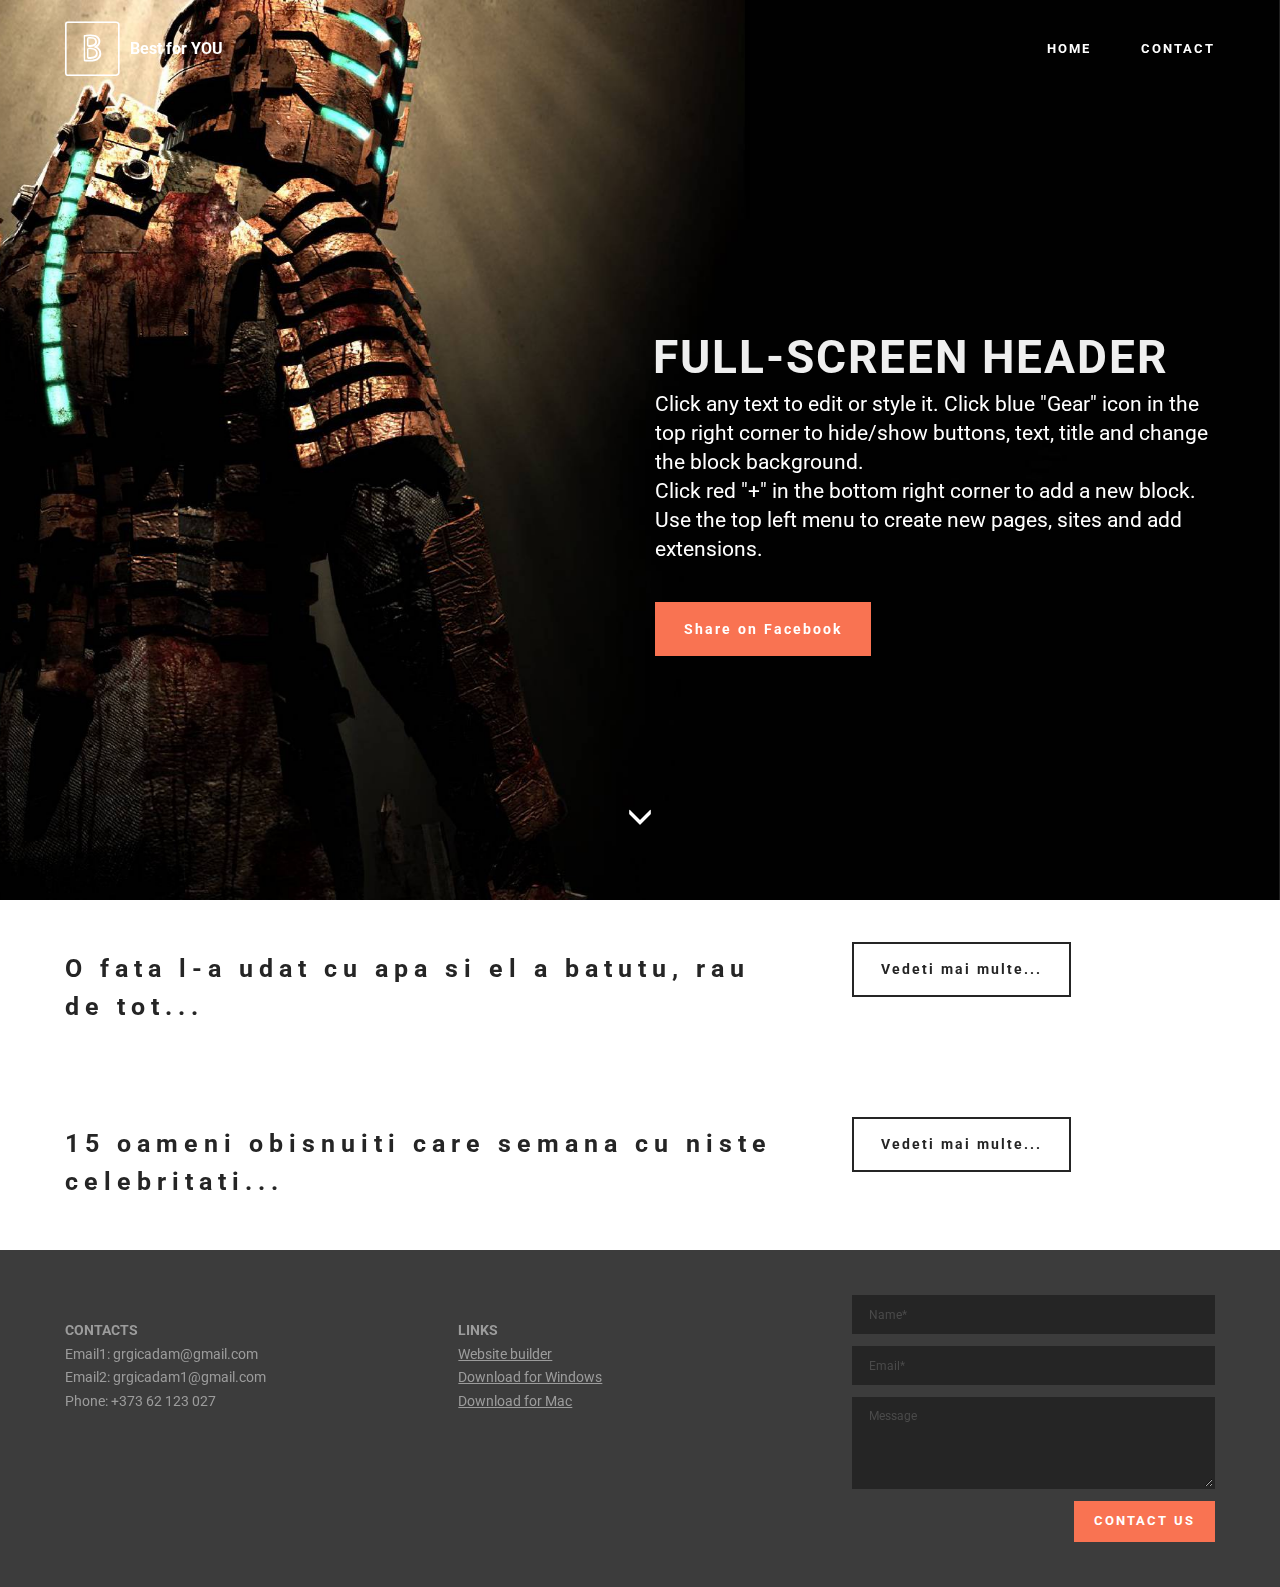
<file: index.html>
<!DOCTYPE html>
<html>
<head>
  <!-- Site made with Mobirise Website Builder v3.9.2, https://mobirise.com -->
  <meta charset="UTF-8">
  <meta http-equiv="X-UA-Compatible" content="IE=edge">
  <meta name="generator" content="Mobirise v3.9.2, mobirise.com">
  <meta name="viewport" content="width=device-width, initial-scale=1">
  <link rel="shortcut icon" href="assets/images/logo.png" type="image/x-icon">
  <meta name="description" content="Aces website este pentru toata lumea...">
  <title>Best for YOU</title>
  <link rel="stylesheet" href="https://fonts.googleapis.com/css?family=Roboto:700,400&amp;subset=cyrillic,latin,greek,vietnamese">
  <link rel="stylesheet" href="assets/web/assets/mobirise-icons/mobirise-icons.css">
  <link rel="stylesheet" href="assets/bootstrap/css/bootstrap.min.css">
  <link rel="stylesheet" href="assets/animate.css/animate.min.css">
  <link rel="stylesheet" href="assets/mobirise/css/style.css">
  <link rel="stylesheet" href="assets/mobirise/css/mbr-additional.css" type="text/css">
  
  
  
</head>
<body>
<section class="mbr-navbar mbr-navbar--freeze mbr-navbar--absolute mbr-navbar--transparent mbr-navbar--sticky mbr-navbar--auto-collapse" id="menu-6">
    <div class="mbr-navbar__section mbr-section">
        <div class="mbr-section__container container">
            <div class="mbr-navbar__container">
                <div class="mbr-navbar__column mbr-navbar__column--s mbr-navbar__brand">
                    <span class="mbr-navbar__brand-link mbr-brand mbr-brand--inline">
                        <span class="mbr-brand__logo"><a href="https://mobirise.com" class="mbri-bootstrap mbr-iconfont mbr-iconfont-menu"></a></span>
                        <span class="mbr-brand__name"><a class="mbr-brand__name text-white" href="index.html">Best for YOU</a></span>
                    </span>
                </div>
                <div class="mbr-navbar__hamburger mbr-hamburger"><span class="mbr-hamburger__line"></span></div>
                <div class="mbr-navbar__column mbr-navbar__menu">
                    <nav class="mbr-navbar__menu-box mbr-navbar__menu-box--inline-right">
                        <div class="mbr-navbar__column">
                            <ul class="mbr-navbar__items mbr-navbar__items--right float-left mbr-buttons mbr-buttons--freeze mbr-buttons--right btn-decorator mbr-buttons--active mbr-buttons--only-links"><li class="mbr-navbar__item"><a class="mbr-buttons__link btn text-white" href="index.html">HOME</a></li><li class="mbr-navbar__item"><a class="mbr-buttons__link btn text-white" href="#bottom">CONTACT</a></li></ul>                            
                            
                        </div>
                    </nav>
                </div>
            </div>
        </div>
    </div>
</section>

<section class="engine"><a rel="external" href="https://mobirise.com">bootstrap web creator</a></section><section class="mbr-box mbr-section mbr-section--relative mbr-section--fixed-size mbr-section--full-height mbr-section--bg-adapted mbr-parallax-background" id="header1-8" style="background-image: url(assets/images/web-background-game-design-best-belfast-wallpaper-2000x1250-12.jpg);">
    <div class="mbr-box__magnet mbr-box__magnet--sm-padding mbr-box__magnet--center-left mbr-after-navbar">
        
        <div class="mbr-box__container mbr-section__container container">
            <div class="mbr-box mbr-box--stretched"><div class="mbr-box__magnet mbr-box__magnet--center-left">
                <div class="row"><div class=" col-sm-6 col-sm-offset-6">
                    <div class="mbr-hero animated fadeInUp">
                        <h1 class="mbr-hero__text">FULL-SCREEN HEADER</h1>
                        <p class="mbr-hero__subtext">Click any text to edit or style it. Click blue "Gear" icon in the top right corner to hide/show buttons, text, title and change the block background. <br> Click red "+" in the bottom right corner to add a new block. Use the top left menu to create new pages, sites and add extensions.</p>
                    </div>
                    <div class="mbr-buttons btn-inverse mbr-buttons--left"><a class="mbr-buttons__btn btn btn-lg btn-danger animated fadeInUp delay" href="https://www.facebook.com/sharer/sharer.php?u=http%3A%2F%2Fallforyou.ucoz.ro%2F&amp;display=popup&amp;ref=plugin&amp;src=share_button" target="_blank">Share on Facebook</a> </div>
                </div></div>
            </div></div>
        </div>
        <div class="mbr-arrow mbr-arrow--floating text-center">
            <div class="mbr-section__container container">
                <a class="mbr-arrow__link" href="#msg-box2-g"><i class="glyphicon glyphicon-menu-down"></i></a>
            </div>
        </div>
    </div>
</section>

<section class="mbr-section mbr-section--relative mbr-section--short-paddings" id="msg-box2-g" style="background-color: rgb(255, 255, 255);">

    

    <div class="mbr-section__container mbr-section__container--isolated container" style="padding-top: 60px; padding-bottom: 60px;">
        <div class="row">
            <div class="mbr-box mbr-box--fixed mbr-box--adapted">
                <div class="mbr-box__magnet mbr-box__magnet--top-left mbr-section__left col-sm-8">
                    <div class="mbr-section__container">
                        <div class="mbr-header mbr-header--auto-align mbr-header--wysiwyg">
                            <h3 class="mbr-header__text">O fata l-a udat cu apa si el a batutu, rau de tot...</h3>
                        </div>
                    </div>
                    
                </div>
                <div class="mbr-box__magnet mbr-box__magnet--top-left mbr-section__right col-sm-4">
                    <div class="mbr-section__container">
                        <div class="mbr-buttons mbr-buttons--auto-align mbr-buttons--top mbr-buttons--left"><a class="mbr-buttons__btn btn btn-lg btn-default" href="batut.html">Vedeti mai multe...</a></div>
                    </div>
                </div>
            </div>
        </div>
    </div>

</section>

<section class="mbr-section mbr-section--relative mbr-section--short-paddings" id="msg-box2-a" style="background-color: rgb(255, 255, 255);">

    

    <div class="mbr-section__container mbr-section__container--isolated container" style="padding-top: 60px; padding-bottom: 60px;">
        <div class="row">
            <div class="mbr-box mbr-box--fixed mbr-box--adapted">
                <div class="mbr-box__magnet mbr-box__magnet--top-left mbr-section__left col-sm-8">
                    <div class="mbr-section__container">
                        <div class="mbr-header mbr-header--auto-align mbr-header--wysiwyg">
                            <h3 class="mbr-header__text">15 oameni obisnuiti care semana cu niste celebritati...</h3>
                        </div>
                    </div>
                    
                </div>
                <div class="mbr-box__magnet mbr-box__magnet--top-left mbr-section__right col-sm-4">
                    <div class="mbr-section__container">
                        <div class="mbr-buttons mbr-buttons--auto-align mbr-buttons--top mbr-buttons--left"><a class="mbr-buttons__btn btn btn-lg btn-default" href="celebr.html">Vedeti mai multe...</a></div>
                    </div>
                </div>
            </div>
        </div>
    </div>

</section>

<section class="mbr-section mbr-section--relative mbr-section--fixed-size" id="contacts3-7" style="background-color: rgb(60, 60, 60);">
    
    <div class="mbr-section__container container">
        <div class="mbr-contacts mbr-contacts--wysiwyg row" style="padding-top: 45px; padding-bottom: 45px;">
            <div class="col-sm-8">
                <div class="row">
                    <div class="col-sm-6">
                        <p class="mbr-contacts__text"><br>
<strong>CONTACTS</strong><br>
Email1: grgicadam@gmail.com<br>Email2: grgicadam1@gmail.com<br>
Phone: +373 62 123 027<br><br></p>
                    </div>
                    <div class="col-sm-6"><p class="mbr-contacts__text"><strong><br></strong></p><p class="mbr-contacts__text"><strong>LINKS</strong></p><ul class="mbr-contacts__list"><li><a class="mbr-contacts__link text-gray" href="https://mobirise.com/">Website builder</a></li><li><a class="mbr-contacts__link text-gray" href="https://mobirise.com/mobirise-free-win.zip">Download for Windows</a></li><li><a class="mbr-contacts__link text-gray" href="https://mobirise.com/mobirise-free-mac.zip">Download for Mac</a></li></ul></div>
                </div>
            </div>
            <div class="mbr-contacts__column col-sm-4" data-form-type="formoid">
                <div data-form-alert="true">
                    <div class="hide" data-form-alert-success="true">Thanks for filling out form!</div>
                </div>
                <form action="https://mobirise.com/" method="post" data-form-title="MESSAGE">
                    <input type="hidden" value="XY8sndSC8AgNpmbihe3s/zChM6MP9sqg3mtJljlu8T6AeZwCQzWWp8cIcBlA5d79GqVHhDlZhNyTa+CjZbaIdAb43cJQIVpbDlMXxc/JkygorNGTcCXPY2zcRkM+akTX" data-form-email="true">
                    <div class="form-group">
                        <input type="text" class="form-control input-sm input-inverse" name="name" required="" placeholder="Name*" data-form-field="Name">
                    </div>
                    <div class="form-group">
                        <input type="email" class="form-control input-sm input-inverse" name="email" required="" placeholder="Email*" data-form-field="Email">
                    </div>
                    
                    <div class="form-group">
                        <textarea class="form-control input-sm input-inverse" name="message" rows="4" placeholder="Message" data-form-field="Message"></textarea>
                    </div>
                    <div class="mbr-buttons mbr-buttons--right btn-inverse"><button type="submit" class="mbr-buttons__btn btn btn-danger">CONTACT US</button></div>
                </form>
            </div>
        </div>
    </div>
</section>


  <script src="assets/web/assets/jquery/jquery.min.js"></script>
  <script src="assets/bootstrap/js/bootstrap.min.js"></script>
  <script src="assets/smooth-scroll/SmoothScroll.js"></script>
  <script src="assets/jarallax/jarallax.js"></script>
  <!--[if lte IE 9]>
    <script src="assets/jquery-placeholder/jquery.placeholder.min.js"></script>
  <![endif]-->
  <script src="assets/mobirise/js/script.js"></script>
  <script src="assets/formoid/formoid.min.js"></script>
  
  
</body>
</html>
</file>
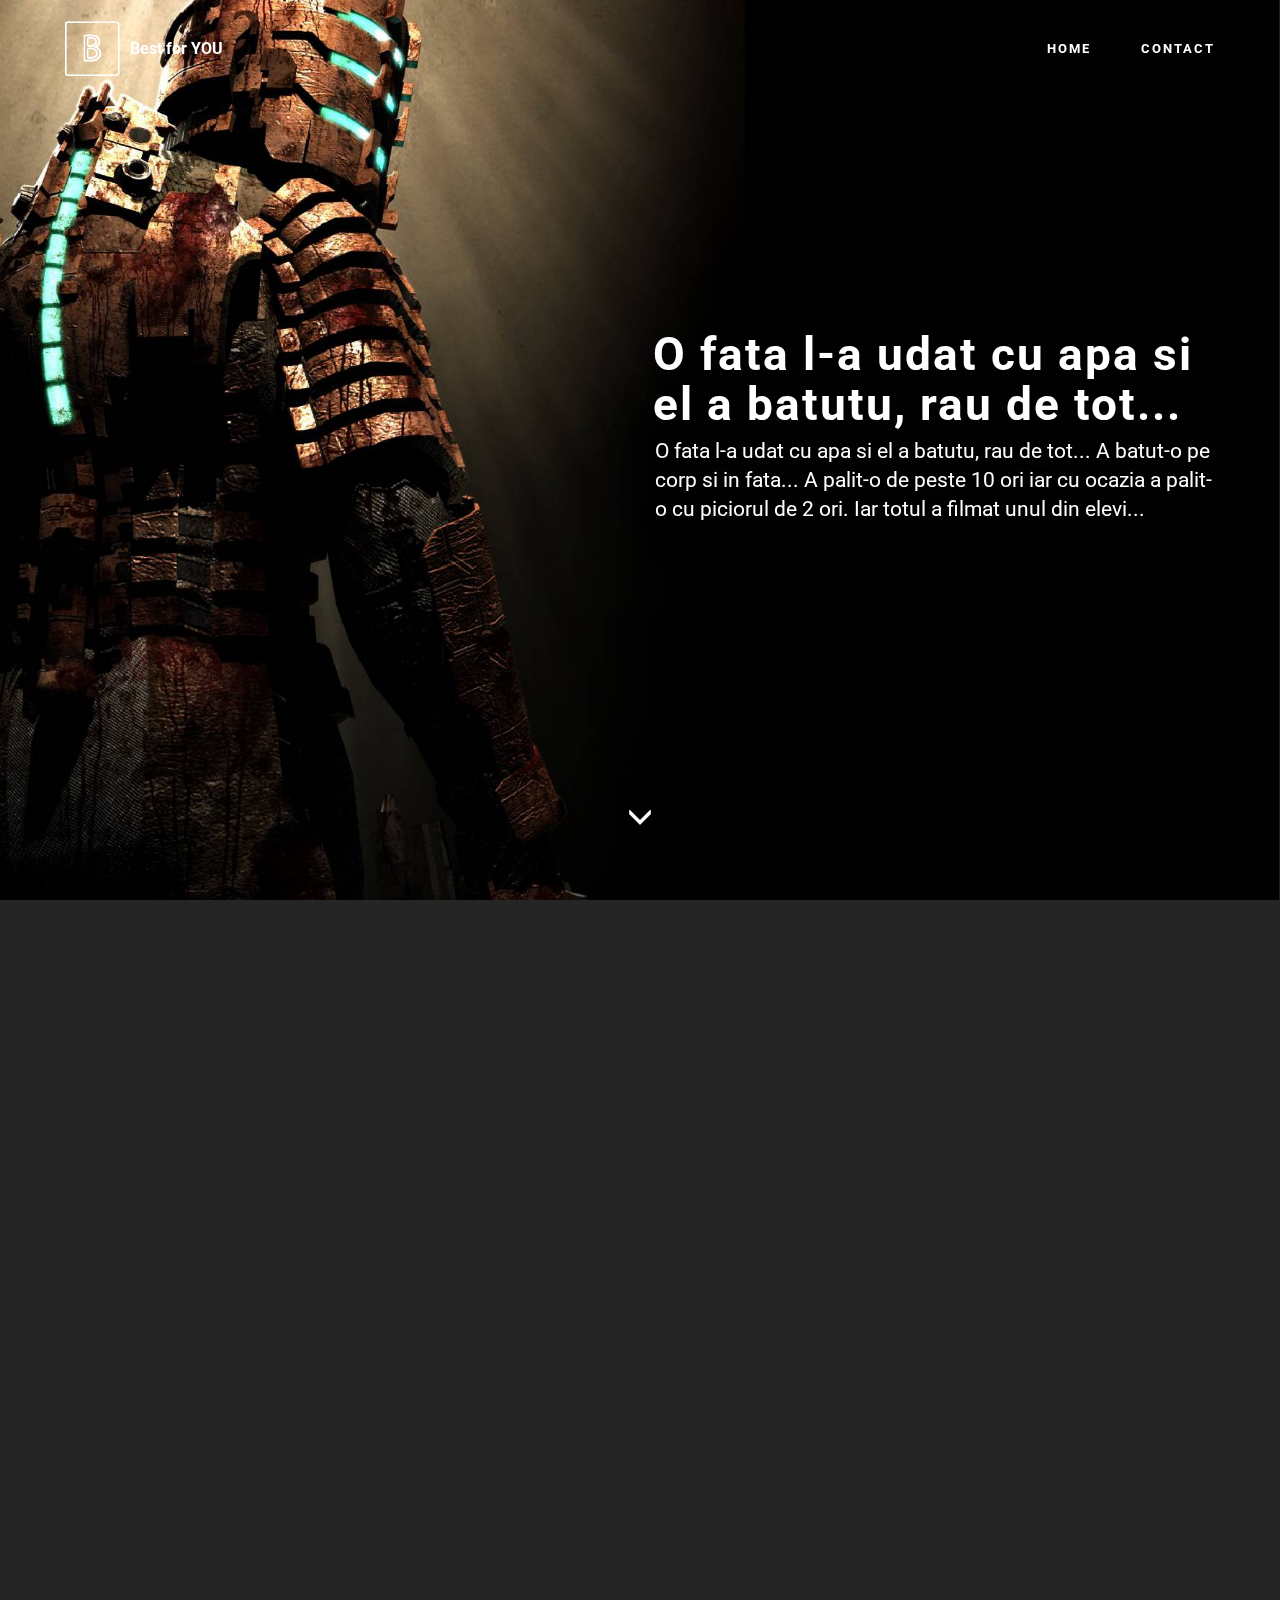
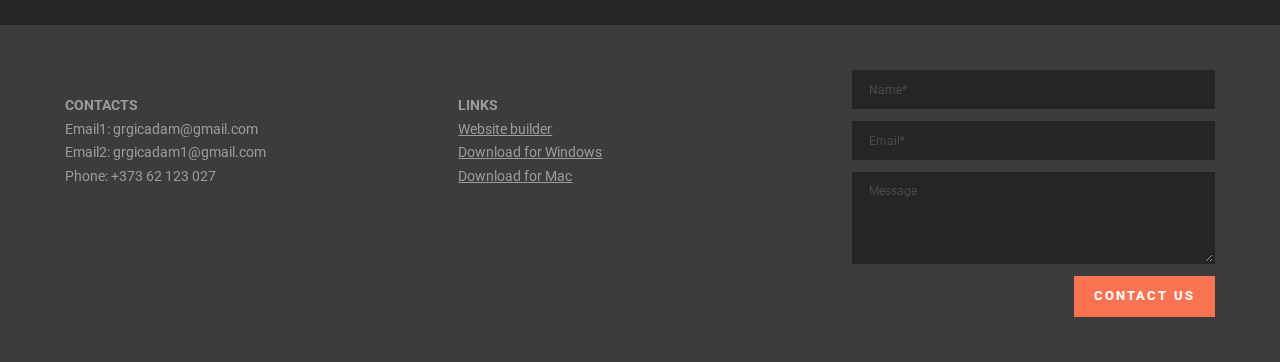
<file: batut.html>
<!DOCTYPE html>
<html>
<head>
  <!-- Site made with Mobirise Website Builder v3.9.2, https://mobirise.com -->
  <meta charset="UTF-8">
  <meta http-equiv="X-UA-Compatible" content="IE=edge">
  <meta name="generator" content="Mobirise v3.9.2, mobirise.com">
  <meta name="viewport" content="width=device-width, initial-scale=1">
  <link rel="shortcut icon" href="assets/images/logo.png" type="image/x-icon">
  <meta name="description" content="O fata l-a udat cu apa si el a batutu, rau de tot... A batut-o pe corp si in fata... A palit-o de peste 10 ori iar cu ocazia a palit-o cu piciorul de 2 ori. Iar totul a filmat unul din elevi...">
  <title>O fata l-a udat cu apa si el a batutu, rau de tot...</title>
  <link rel="stylesheet" href="https://fonts.googleapis.com/css?family=Roboto:700,400&amp;subset=cyrillic,latin,greek,vietnamese">
  <link rel="stylesheet" href="assets/web/assets/mobirise-icons/mobirise-icons.css">
  <link rel="stylesheet" href="assets/bootstrap/css/bootstrap.min.css">
  <link rel="stylesheet" href="assets/animate.css/animate.min.css">
  <link rel="stylesheet" href="assets/mobirise/css/style.css">
  <link rel="stylesheet" href="assets/mobirise/css/mbr-additional.css" type="text/css">
  
  
  
</head>
<body>
<section class="mbr-navbar mbr-navbar--freeze mbr-navbar--absolute mbr-navbar--transparent mbr-navbar--sticky mbr-navbar--auto-collapse" id="menu-b">
    <div class="mbr-navbar__section mbr-section">
        <div class="mbr-section__container container">
            <div class="mbr-navbar__container">
                <div class="mbr-navbar__column mbr-navbar__column--s mbr-navbar__brand">
                    <span class="mbr-navbar__brand-link mbr-brand mbr-brand--inline">
                        <span class="mbr-brand__logo"><a href="https://mobirise.com" class="mbri-bootstrap mbr-iconfont mbr-iconfont-menu"></a></span>
                        <span class="mbr-brand__name"><a class="mbr-brand__name text-white" href="index.html">Best for YOU</a></span>
                    </span>
                </div>
                <div class="mbr-navbar__hamburger mbr-hamburger"><span class="mbr-hamburger__line"></span></div>
                <div class="mbr-navbar__column mbr-navbar__menu">
                    <nav class="mbr-navbar__menu-box mbr-navbar__menu-box--inline-right">
                        <div class="mbr-navbar__column">
                            <ul class="mbr-navbar__items mbr-navbar__items--right float-left mbr-buttons mbr-buttons--freeze mbr-buttons--right btn-decorator mbr-buttons--active mbr-buttons--only-links"><li class="mbr-navbar__item"><a class="mbr-buttons__link btn text-white" href="index.html">HOME</a></li><li class="mbr-navbar__item"><a class="mbr-buttons__link btn text-white" href="#bottom">CONTACT</a></li></ul>                            
                            
                        </div>
                    </nav>
                </div>
            </div>
        </div>
    </div>
</section>

<section class="engine"><a rel="external" href="https://mobirise.com">easy bootstrap site maker software download</a></section><section class="mbr-box mbr-section mbr-section--relative mbr-section--fixed-size mbr-section--full-height mbr-section--bg-adapted mbr-parallax-background mbr-after-navbar" id="header1-d" style="background-image: url(assets/images/web-background-game-design-best-belfast-wallpaper-2000x1250-37.jpg);">
    <div class="mbr-box__magnet mbr-box__magnet--sm-padding mbr-box__magnet--center-left">
        
        <div class="mbr-box__container mbr-section__container container">
            <div class="mbr-box mbr-box--stretched"><div class="mbr-box__magnet mbr-box__magnet--center-left">
                <div class="row"><div class=" col-sm-6 col-sm-offset-6">
                    <div class="mbr-hero animated fadeInUp">
                        <h1 class="mbr-hero__text">O fata l-a udat cu apa si el a batutu, rau de tot...</h1>
                        <p class="mbr-hero__subtext">O fata l-a udat cu apa si el a batutu, rau de tot... A batut-o pe corp si in fata... A palit-o de peste 10 ori iar cu ocazia a palit-o cu piciorul de 2 ori. Iar totul a filmat unul din elevi...</p>
                    </div>
                    
                </div></div>
            </div></div>
        </div>
        <div class="mbr-arrow mbr-arrow--floating text-center">
            <div class="mbr-section__container container">
                <a class="mbr-arrow__link" href="#video1-f"><i class="glyphicon glyphicon-menu-down"></i></a>
            </div>
        </div>
    </div>
</section>

<figure class="mbr-figure mbr-figure--wysiwyg mbr-figure--full-width mbr-figure--caption-outside-bottom" id="video1-f" style="background-color: rgb(37, 37, 37);">
    
    <div><iframe class="mbr-embedded-video" src="https://www.youtube.com/embed/6V8I7XVUR3w?rel=0&amp;amp;showinfo=0&amp;autoplay=0&amp;loop=0" width="1280" height="720" frameborder="0" allowfullscreen></iframe></div>
    
</figure>

<section class="mbr-section mbr-section--relative mbr-section--fixed-size" id="contacts3-c" style="background-color: rgb(60, 60, 60);">
    
    <div class="mbr-section__container container">
        <div class="mbr-contacts mbr-contacts--wysiwyg row" style="padding-top: 45px; padding-bottom: 45px;">
            <div class="col-sm-8">
                <div class="row">
                    <div class="col-sm-6">
                        <p class="mbr-contacts__text"><br>
<strong>CONTACTS</strong><br>
Email1: grgicadam@gmail.com<br>Email2: grgicadam1@gmail.com<br>
Phone: +373 62 123 027<br><br></p>
                    </div>
                    <div class="col-sm-6"><p class="mbr-contacts__text"><strong><br></strong></p><p class="mbr-contacts__text"><strong>LINKS</strong></p><ul class="mbr-contacts__list"><li><a class="mbr-contacts__link text-gray" href="https://mobirise.com/">Website builder</a></li><li><a class="mbr-contacts__link text-gray" href="https://mobirise.com/mobirise-free-win.zip">Download for Windows</a></li><li><a class="mbr-contacts__link text-gray" href="https://mobirise.com/mobirise-free-mac.zip">Download for Mac</a></li></ul></div>
                </div>
            </div>
            <div class="mbr-contacts__column col-sm-4" data-form-type="formoid">
                <div data-form-alert="true">
                    <div class="hide" data-form-alert-success="true">Thanks for filling out form!</div>
                </div>
                <form action="https://mobirise.com/" method="post" data-form-title="MESSAGE">
                    <input type="hidden" value="PJlTZS+Hu4pocpWdUP9f0Q7gEBXvM3zrdQSklEsVpTruzGWILR6FuvF56TyyD9pJD2WtJ9ZutQOq0Uje7CqjNy9tiWnuwYKZOEKhyyU8QmgtyvNHUVcYuzHHpy3na+g6" data-form-email="true">
                    <div class="form-group">
                        <input type="text" class="form-control input-sm input-inverse" name="name" required="" placeholder="Name*" data-form-field="Name">
                    </div>
                    <div class="form-group">
                        <input type="email" class="form-control input-sm input-inverse" name="email" required="" placeholder="Email*" data-form-field="Email">
                    </div>
                    
                    <div class="form-group">
                        <textarea class="form-control input-sm input-inverse" name="message" rows="4" placeholder="Message" data-form-field="Message"></textarea>
                    </div>
                    <div class="mbr-buttons mbr-buttons--right btn-inverse"><button type="submit" class="mbr-buttons__btn btn btn-danger">CONTACT US</button></div>
                </form>
            </div>
        </div>
    </div>
</section>


  <script src="assets/web/assets/jquery/jquery.min.js"></script>
  <script src="assets/bootstrap/js/bootstrap.min.js"></script>
  <script src="assets/smooth-scroll/SmoothScroll.js"></script>
  <script src="assets/jarallax/jarallax.js"></script>
  <!--[if lte IE 9]>
    <script src="assets/jquery-placeholder/jquery.placeholder.min.js"></script>
  <![endif]-->
  <script src="assets/mobirise/js/script.js"></script>
  <script src="assets/formoid/formoid.min.js"></script>
  
  
</body>
</html>
</file>
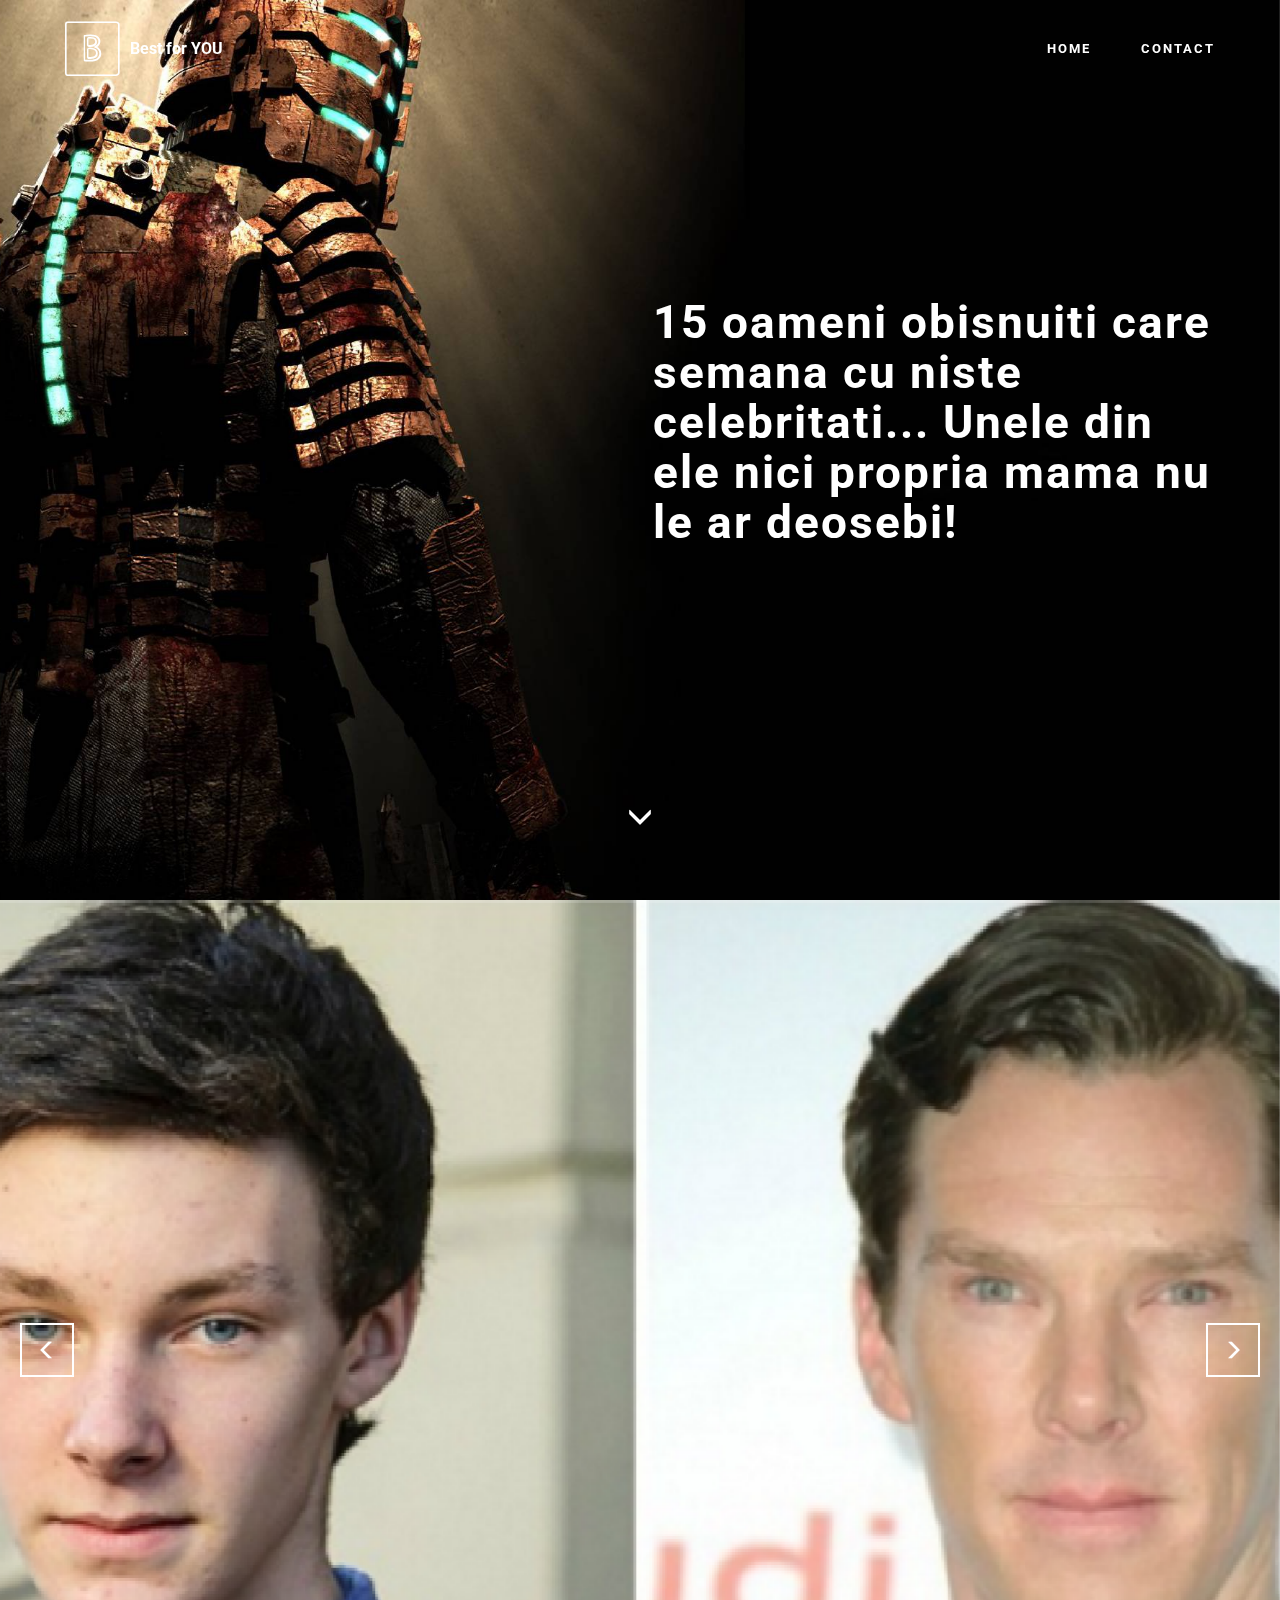
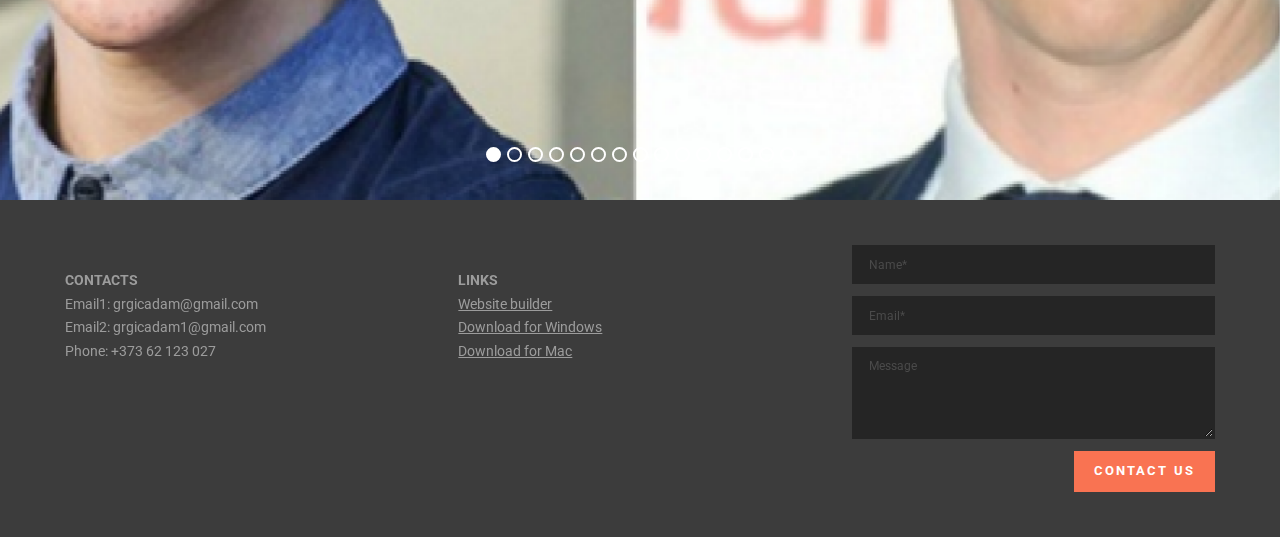
<file: celebr.html>
<!DOCTYPE html>
<html>
<head>
  <!-- Site made with Mobirise Website Builder v3.9.2, https://mobirise.com -->
  <meta charset="UTF-8">
  <meta http-equiv="X-UA-Compatible" content="IE=edge">
  <meta name="generator" content="Mobirise v3.9.2, mobirise.com">
  <meta name="viewport" content="width=device-width, initial-scale=1">
  <link rel="shortcut icon" href="assets/images/logo.png" type="image/x-icon">
  <meta name="description" content="15 oameni obisnuiti care semana cu niste celebritati... Unele din ele nici propria mama nu le ar deosebi!">
  <title>15 oameni obisnuiti care semana cu niste celebritati...</title>
  <link rel="stylesheet" href="https://fonts.googleapis.com/css?family=Roboto:700,400&amp;subset=cyrillic,latin,greek,vietnamese">
  <link rel="stylesheet" href="assets/web/assets/mobirise-icons/mobirise-icons.css">
  <link rel="stylesheet" href="assets/bootstrap/css/bootstrap.min.css">
  <link rel="stylesheet" href="assets/animate.css/animate.min.css">
  <link rel="stylesheet" href="assets/mobirise/css/style.css">
  <link rel="stylesheet" href="assets/mobirise-slider/style.css">
  <link rel="stylesheet" href="assets/mobirise/css/mbr-additional.css" type="text/css">
  
  
  
</head>
<body>
<section class="mbr-navbar mbr-navbar--freeze mbr-navbar--absolute mbr-navbar--transparent mbr-navbar--sticky mbr-navbar--auto-collapse" id="menu-3">
    <div class="mbr-navbar__section mbr-section">
        <div class="mbr-section__container container">
            <div class="mbr-navbar__container">
                <div class="mbr-navbar__column mbr-navbar__column--s mbr-navbar__brand">
                    <span class="mbr-navbar__brand-link mbr-brand mbr-brand--inline">
                        <span class="mbr-brand__logo"><a href="https://mobirise.com" class="mbri-bootstrap mbr-iconfont mbr-iconfont-menu"></a></span>
                        <span class="mbr-brand__name"><a class="mbr-brand__name text-white" href="index.html">Best for YOU</a></span>
                    </span>
                </div>
                <div class="mbr-navbar__hamburger mbr-hamburger"><span class="mbr-hamburger__line"></span></div>
                <div class="mbr-navbar__column mbr-navbar__menu">
                    <nav class="mbr-navbar__menu-box mbr-navbar__menu-box--inline-right">
                        <div class="mbr-navbar__column">
                            <ul class="mbr-navbar__items mbr-navbar__items--right float-left mbr-buttons mbr-buttons--freeze mbr-buttons--right btn-decorator mbr-buttons--active mbr-buttons--only-links"><li class="mbr-navbar__item"><a class="mbr-buttons__link btn text-white" href="index.html">HOME</a></li><li class="mbr-navbar__item"><a class="mbr-buttons__link btn text-white" href="#bottom">CONTACT</a></li></ul>                            
                            
                        </div>
                    </nav>
                </div>
            </div>
        </div>
    </div>
</section>

<section class="engine"><a rel="external" href="https://mobirise.com">best drag and drop web creator software download</a></section><section class="mbr-box mbr-section mbr-section--relative mbr-section--fixed-size mbr-section--full-height mbr-section--bg-adapted mbr-parallax-background mbr-after-navbar" id="header1-4" style="background-image: url(assets/images/web-background-game-design-best-belfast-wallpaper-2000x1250-98.jpg);">
    <div class="mbr-box__magnet mbr-box__magnet--sm-padding mbr-box__magnet--center-left">
        
        <div class="mbr-box__container mbr-section__container container">
            <div class="mbr-box mbr-box--stretched"><div class="mbr-box__magnet mbr-box__magnet--center-left">
                <div class="row"><div class=" col-sm-6 col-sm-offset-6">
                    <div class="mbr-hero animated fadeInUp">
                        <h1 class="mbr-hero__text">15 oameni obisnuiti care semana cu niste celebritati... Unele din ele nici propria mama nu le ar deosebi!</h1>
                        <p class="mbr-hero__subtext"></p>
                    </div>
                    
                </div></div>
            </div></div>
        </div>
        <div class="mbr-arrow mbr-arrow--floating text-center">
            <div class="mbr-section__container container">
                <a class="mbr-arrow__link" href="#slider-l"><i class="glyphicon glyphicon-menu-down"></i></a>
            </div>
        </div>
    </div>
</section>

<section class="mbr-slider mbr-section mbr-section--no-padding carousel slide" data-ride="carousel" data-wrap="true" data-interval="false" id="slider-l" style="background-color: rgb(255, 255, 255);">
    <div class="mbr-section__container">
        <div>
            <ol class="carousel-indicators">
                <li data-app-prevent-settings="" data-target="#slider-l" data-slide-to="0" class="active"></li><li data-app-prevent-settings="" data-target="#slider-l" data-slide-to="1"></li><li data-app-prevent-settings="" data-target="#slider-l" class="" data-slide-to="2"></li><li data-app-prevent-settings="" data-target="#slider-l" data-slide-to="3"></li><li data-app-prevent-settings="" data-target="#slider-l" data-slide-to="4"></li><li data-app-prevent-settings="" data-target="#slider-l" data-slide-to="5"></li><li data-app-prevent-settings="" data-target="#slider-l" data-slide-to="6"></li><li data-app-prevent-settings="" data-target="#slider-l" data-slide-to="7"></li><li data-app-prevent-settings="" data-target="#slider-l" data-slide-to="8"></li><li data-app-prevent-settings="" data-target="#slider-l" data-slide-to="9"></li><li data-app-prevent-settings="" data-target="#slider-l" data-slide-to="10"></li><li data-app-prevent-settings="" data-target="#slider-l" data-slide-to="11"></li><li data-app-prevent-settings="" data-target="#slider-l" data-slide-to="12"></li><li data-app-prevent-settings="" data-target="#slider-l" data-slide-to="13"></li><li data-app-prevent-settings="" data-target="#slider-l" data-slide-to="14"></li>
            </ol>
            <div class="carousel-inner" role="listbox">
                <div class="mbr-box mbr-section mbr-section--relative mbr-section--fixed-size mbr-section--bg-adapted item dark center mbr-section--full-height active" style="background-image: url(assets/images/benedikt-kamberbac-2000x965-98.png);">
                    <div class="mbr-box__magnet mbr-box__magnet--center-right mbr-box__magnet--sm-padding">
                                            
                        <div class=" container">
                            
                            <div class="row">
                                <div class=" col-md-6 col-md-offset-5">  

                                <div class="mbr-hero">
                                    

                                    
                                </div>
                                
                                </div>
                            </div>
                        </div>
                    </div>
                </div><div class="mbr-box mbr-section mbr-section--relative mbr-section--fixed-size mbr-section--bg-adapted item dark center mbr-section--full-height" style="background-image: url(assets/images/dzenifer-lopez-2000x970-95.png);">
                    <div class="mbr-box__magnet mbr-box__magnet--center-left mbr-box__magnet--sm-padding">
                                            
                        <div class=" container">
                            
                            <div class="row">
                                <div class=" col-md-6 col-md-offset-1">  

                                <div class="mbr-hero">
                                    

                                    
                                </div>
                                
                                </div>
                            </div>
                        </div>
                    </div>
                </div><div class="mbr-box mbr-section mbr-section--relative mbr-section--fixed-size mbr-section--bg-adapted item dark center mbr-section--full-height" style="background-image: url(assets/images/dzoni-dep-2000x965-85.png);">
                    <div class="mbr-box__magnet mbr-box__magnet--center-center mbr-box__magnet--sm-padding">
                                            
                        <div class=" container">
                            
                            <div class="row">
                                <div class=" col-md-8 col-md-offset-2">  

                                <div class="mbr-hero">
                                    

                                    
                                </div>
                                
                                </div>
                            </div>
                        </div>
                    </div>
                </div><div class="mbr-box mbr-section mbr-section--relative mbr-section--fixed-size mbr-section--bg-adapted item dark center mbr-section--full-height" style="background-image: url(assets/images/dzordz-kluni-2000x965-11.png);">
                    <div class="mbr-box__magnet mbr-box__magnet--center-right mbr-box__magnet--sm-padding">
                                            
                        <div class=" container">
                            
                            <div class="row">
                                <div class=" col-md-6 col-md-offset-5">  

                                <div class="mbr-hero">
                                    

                                    
                                </div>
                                
                                </div>
                            </div>
                        </div>
                    </div>
                </div><div class="mbr-box mbr-section mbr-section--relative mbr-section--fixed-size mbr-section--bg-adapted item dark center mbr-section--full-height" style="background-image: url(assets/images/ema-votson-2000x965-7.png);">
                    <div class="mbr-box__magnet mbr-box__magnet--center-right mbr-box__magnet--sm-padding">
                                            
                        <div class=" container">
                            
                            <div class="row">
                                <div class=" col-md-6 col-md-offset-5">  

                                <div class="mbr-hero">
                                    

                                    
                                </div>
                                
                                </div>
                            </div>
                        </div>
                    </div>
                </div><div class="mbr-box mbr-section mbr-section--relative mbr-section--fixed-size mbr-section--bg-adapted item dark center mbr-section--full-height" style="background-image: url(assets/images/hari-stajls-2000x965-58.png);">
                    <div class="mbr-box__magnet mbr-box__magnet--center-right mbr-box__magnet--sm-padding">
                                            
                        <div class=" container">
                            
                            <div class="row">
                                <div class=" col-md-6 col-md-offset-5">  

                                <div class="mbr-hero">
                                    

                                    
                                </div>
                                
                                </div>
                            </div>
                        </div>
                    </div>
                </div><div class="mbr-box mbr-section mbr-section--relative mbr-section--fixed-size mbr-section--bg-adapted item dark center mbr-section--full-height" style="background-image: url(assets/images/hju-lori-2000x1118-5.png);">
                    <div class="mbr-box__magnet mbr-box__magnet--center-right mbr-box__magnet--sm-padding">
                                            
                        <div class=" container">
                            
                            <div class="row">
                                <div class=" col-md-6 col-md-offset-5">  

                                <div class="mbr-hero">
                                    

                                    
                                </div>
                                
                                </div>
                            </div>
                        </div>
                    </div>
                </div><div class="mbr-box mbr-section mbr-section--relative mbr-section--fixed-size mbr-section--bg-adapted item dark center mbr-section--full-height" style="background-image: url(assets/images/kara-delevinj-2000x965-6.png);">
                    <div class="mbr-box__magnet mbr-box__magnet--center-right mbr-box__magnet--sm-padding">
                                            
                        <div class=" container">
                            
                            <div class="row">
                                <div class=" col-md-6 col-md-offset-5">  

                                <div class="mbr-hero">
                                    

                                    
                                </div>
                                
                                </div>
                            </div>
                        </div>
                    </div>
                </div><div class="mbr-box mbr-section mbr-section--relative mbr-section--fixed-size mbr-section--bg-adapted item dark center mbr-section--full-height" style="background-image: url(assets/images/kristijan-belj-2000x965-42.png);">
                    <div class="mbr-box__magnet mbr-box__magnet--center-right mbr-box__magnet--sm-padding">
                                            
                        <div class=" container">
                            
                            <div class="row">
                                <div class=" col-md-6 col-md-offset-5">  

                                <div class="mbr-hero">
                                    

                                    
                                </div>
                                
                                </div>
                            </div>
                        </div>
                    </div>
                </div><div class="mbr-box mbr-section mbr-section--relative mbr-section--fixed-size mbr-section--bg-adapted item dark center mbr-section--full-height" style="background-image: url(assets/images/majli-sajrus-2000x965-3.png);">
                    <div class="mbr-box__magnet mbr-box__magnet--center-right mbr-box__magnet--sm-padding">
                                            
                        <div class=" container">
                            
                            <div class="row">
                                <div class=" col-md-6 col-md-offset-5">  

                                <div class="mbr-hero">
                                    

                                    
                                </div>
                                
                                </div>
                            </div>
                        </div>
                    </div>
                </div><div class="mbr-box mbr-section mbr-section--relative mbr-section--fixed-size mbr-section--bg-adapted item dark center mbr-section--full-height" style="background-image: url(assets/images/mejzi-vilijams-2000x965-98.png);">
                    <div class="mbr-box__magnet mbr-box__magnet--center-right mbr-box__magnet--sm-padding">
                                            
                        <div class=" container">
                            
                            <div class="row">
                                <div class=" col-md-6 col-md-offset-5">  

                                <div class="mbr-hero">
                                    

                                    
                                </div>
                                
                                </div>
                            </div>
                        </div>
                    </div>
                </div><div class="mbr-box mbr-section mbr-section--relative mbr-section--fixed-size mbr-section--bg-adapted item dark center mbr-section--full-height" style="background-image: url(assets/images/morgan-frimen-2000x965-4.png);">
                    <div class="mbr-box__magnet mbr-box__magnet--center-right mbr-box__magnet--sm-padding">
                                            
                        <div class=" container">
                            
                            <div class="row">
                                <div class=" col-md-6 col-md-offset-5">  

                                <div class="mbr-hero">
                                    

                                    
                                </div>
                                
                                </div>
                            </div>
                        </div>
                    </div>
                </div><div class="mbr-box mbr-section mbr-section--relative mbr-section--fixed-size mbr-section--bg-adapted item dark center mbr-section--full-height" style="background-image: url(assets/images/rajan-gosling-2000x965-74.png);">
                    <div class="mbr-box__magnet mbr-box__magnet--center-right mbr-box__magnet--sm-padding">
                                            
                        <div class=" container">
                            
                            <div class="row">
                                <div class=" col-md-6 col-md-offset-5">  

                                <div class="mbr-hero">
                                    

                                    
                                </div>
                                
                                </div>
                            </div>
                        </div>
                    </div>
                </div><div class="mbr-box mbr-section mbr-section--relative mbr-section--fixed-size mbr-section--bg-adapted item dark center mbr-section--full-height" style="background-image: url(assets/images/rijana-2000x965-1.png);">
                    <div class="mbr-box__magnet mbr-box__magnet--center-right mbr-box__magnet--sm-padding">
                                            
                        <div class=" container">
                            
                            <div class="row">
                                <div class=" col-md-6 col-md-offset-5">  

                                <div class="mbr-hero">
                                    

                                    
                                </div>
                                
                                </div>
                            </div>
                        </div>
                    </div>
                </div><div class="mbr-box mbr-section mbr-section--relative mbr-section--fixed-size mbr-section--bg-adapted item dark center mbr-section--full-height" style="background-image: url(assets/images/tejler-svift-2000x965-28.png);">
                    <div class="mbr-box__magnet mbr-box__magnet--center-right mbr-box__magnet--sm-padding">
                                            
                        <div class=" container">
                            
                            <div class="row">
                                <div class=" col-md-6 col-md-offset-5">  

                                <div class="mbr-hero">
                                    

                                    
                                </div>
                                
                                </div>
                            </div>
                        </div>
                    </div>
                </div>
            </div>
            
            <a data-app-prevent-settings="" class="left carousel-control" role="button" data-slide="prev" href="#slider-l">
                <span class="glyphicon glyphicon-menu-left" aria-hidden="true"></span>
                <span class="sr-only">Previous</span>
            </a>
            <a data-app-prevent-settings="" class="right carousel-control" role="button" data-slide="next" href="#slider-l">
                <span class="glyphicon glyphicon-menu-right" aria-hidden="true"></span>
                <span class="sr-only">Next</span>
            </a>
        </div>
    </div>
</section>

<section class="mbr-section mbr-section--relative mbr-section--fixed-size" id="contacts3-5" style="background-color: rgb(60, 60, 60);">
    
    <div class="mbr-section__container container">
        <div class="mbr-contacts mbr-contacts--wysiwyg row" style="padding-top: 45px; padding-bottom: 45px;">
            <div class="col-sm-8">
                <div class="row">
                    <div class="col-sm-6">
                        <p class="mbr-contacts__text"><br>
<strong>CONTACTS</strong><br>
Email1: grgicadam@gmail.com<br>Email2: grgicadam1@gmail.com<br>
Phone: +373 62 123 027<br><br></p>
                    </div>
                    <div class="col-sm-6"><p class="mbr-contacts__text"><strong><br></strong></p><p class="mbr-contacts__text"><strong>LINKS</strong></p><ul class="mbr-contacts__list"><li><a class="mbr-contacts__link text-gray" href="https://mobirise.com/">Website builder</a></li><li><a class="mbr-contacts__link text-gray" href="https://mobirise.com/mobirise-free-win.zip">Download for Windows</a></li><li><a class="mbr-contacts__link text-gray" href="https://mobirise.com/mobirise-free-mac.zip">Download for Mac</a></li></ul></div>
                </div>
            </div>
            <div class="mbr-contacts__column col-sm-4" data-form-type="formoid">
                <div data-form-alert="true">
                    <div class="hide" data-form-alert-success="true">Thanks for filling out form!</div>
                </div>
                <form action="https://mobirise.com/" method="post" data-form-title="MESSAGE">
                    <input type="hidden" value="jYBpI1MD7vmKXj6DObVPYeLRdX4DPeZr4p0OmGrEb4DiYR8Mp5SnPEK+OMnfuaxVoyzsrA6UnMlbo/Ms4aeL8t9OfpGIthx1MkG22+vobjzhRaCArZazsKFvT5UW3fRQ" data-form-email="true">
                    <div class="form-group">
                        <input type="text" class="form-control input-sm input-inverse" name="name" required="" placeholder="Name*" data-form-field="Name">
                    </div>
                    <div class="form-group">
                        <input type="email" class="form-control input-sm input-inverse" name="email" required="" placeholder="Email*" data-form-field="Email">
                    </div>
                    
                    <div class="form-group">
                        <textarea class="form-control input-sm input-inverse" name="message" rows="4" placeholder="Message" data-form-field="Message"></textarea>
                    </div>
                    <div class="mbr-buttons mbr-buttons--right btn-inverse"><button type="submit" class="mbr-buttons__btn btn btn-danger">CONTACT US</button></div>
                </form>
            </div>
        </div>
    </div>
</section>


  <script src="assets/web/assets/jquery/jquery.min.js"></script>
  <script src="assets/bootstrap/js/bootstrap.min.js"></script>
  <script src="assets/smooth-scroll/SmoothScroll.js"></script>
  <script src="assets/jarallax/jarallax.js"></script>
  <script src="assets/bootstrap-carousel-swipe/bootstrap-carousel-swipe.js"></script>
  <!--[if lte IE 9]>
    <script src="assets/jquery-placeholder/jquery.placeholder.min.js"></script>
  <![endif]-->
  <script src="assets/mobirise/js/script.js"></script>
  <script src="assets/formoid/formoid.min.js"></script>
  
  
</body>
</html>
</file>
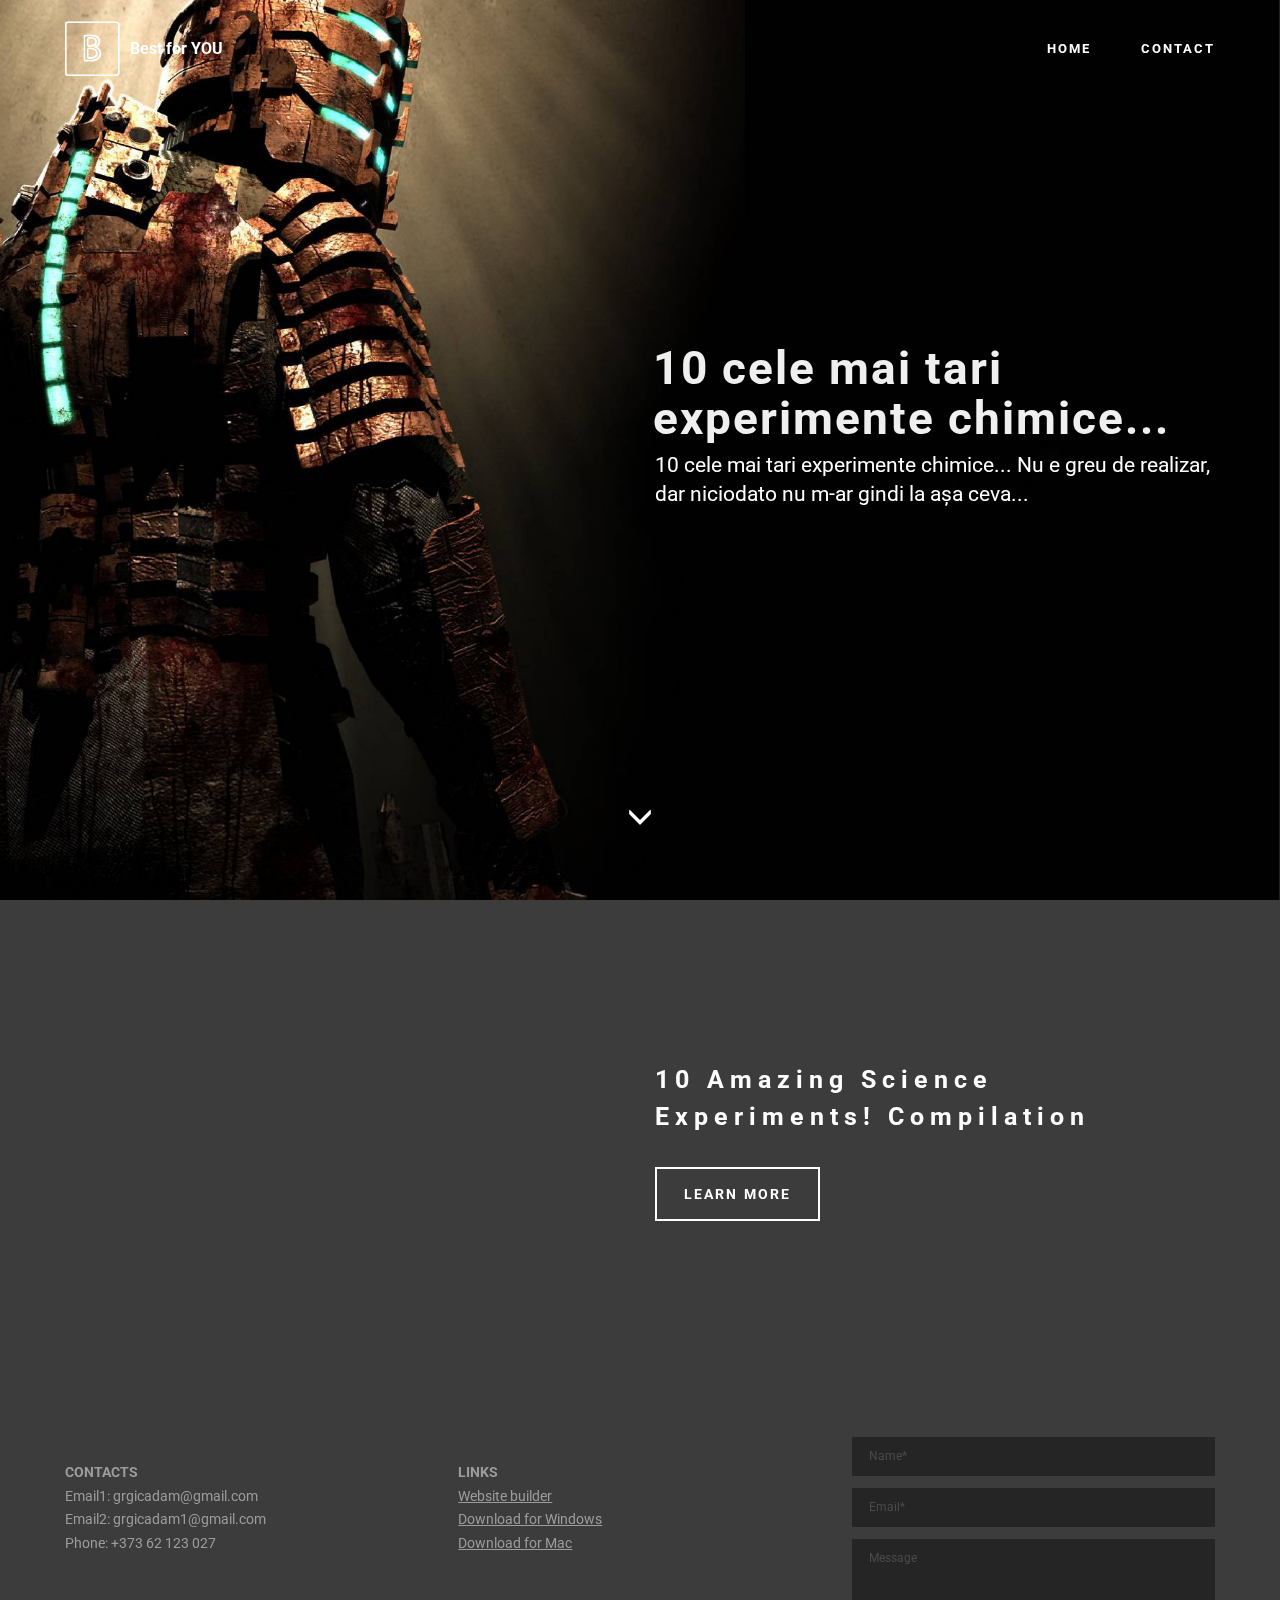
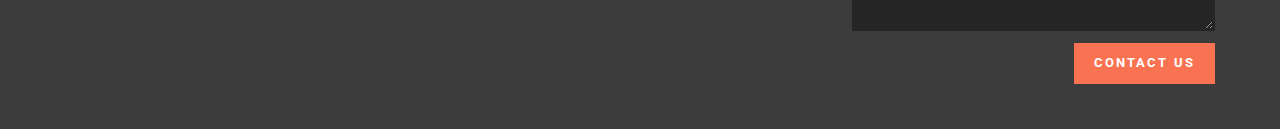
<file: page3.html>
<!DOCTYPE html>
<html>
<head>
  <!-- Site made with Mobirise Website Builder v3.9.2, https://mobirise.com -->
  <meta charset="UTF-8">
  <meta http-equiv="X-UA-Compatible" content="IE=edge">
  <meta name="generator" content="Mobirise v3.9.2, mobirise.com">
  <meta name="viewport" content="width=device-width, initial-scale=1">
  <link rel="shortcut icon" href="assets/images/logo.png" type="image/x-icon">
  <meta name="description" content="Aces website este pentru toata lumea...">
  <title>Best for YOU</title>
  <link rel="stylesheet" href="https://fonts.googleapis.com/css?family=Roboto:700,400&amp;subset=cyrillic,latin,greek,vietnamese">
  <link rel="stylesheet" href="assets/web/assets/mobirise-icons/mobirise-icons.css">
  <link rel="stylesheet" href="assets/bootstrap/css/bootstrap.min.css">
  <link rel="stylesheet" href="assets/animate.css/animate.min.css">
  <link rel="stylesheet" href="assets/mobirise/css/style.css">
  <link rel="stylesheet" href="assets/mobirise/css/mbr-additional.css" type="text/css">
  
  
  
</head>
<body>
<section class="mbr-navbar mbr-navbar--freeze mbr-navbar--absolute mbr-navbar--transparent mbr-navbar--sticky mbr-navbar--auto-collapse" id="menu-p">
    <div class="mbr-navbar__section mbr-section">
        <div class="mbr-section__container container">
            <div class="mbr-navbar__container">
                <div class="mbr-navbar__column mbr-navbar__column--s mbr-navbar__brand">
                    <span class="mbr-navbar__brand-link mbr-brand mbr-brand--inline">
                        <span class="mbr-brand__logo"><a href="https://mobirise.com" class="mbri-bootstrap mbr-iconfont mbr-iconfont-menu"></a></span>
                        <span class="mbr-brand__name"><a class="mbr-brand__name text-white" href="index.html">Best for YOU</a></span>
                    </span>
                </div>
                <div class="mbr-navbar__hamburger mbr-hamburger"><span class="mbr-hamburger__line"></span></div>
                <div class="mbr-navbar__column mbr-navbar__menu">
                    <nav class="mbr-navbar__menu-box mbr-navbar__menu-box--inline-right">
                        <div class="mbr-navbar__column">
                            <ul class="mbr-navbar__items mbr-navbar__items--right float-left mbr-buttons mbr-buttons--freeze mbr-buttons--right btn-decorator mbr-buttons--active mbr-buttons--only-links"><li class="mbr-navbar__item"><a class="mbr-buttons__link btn text-white" href="index.html">HOME</a></li><li class="mbr-navbar__item"><a class="mbr-buttons__link btn text-white" href="#bottom">CONTACT</a></li></ul>                            
                            
                        </div>
                    </nav>
                </div>
            </div>
        </div>
    </div>
</section>

<section class="engine"><a rel="external" href="https://mobirise.com">free mobile website creator</a></section><section class="mbr-box mbr-section mbr-section--relative mbr-section--fixed-size mbr-section--full-height mbr-section--bg-adapted mbr-parallax-background mbr-after-navbar" id="header1-m" style="background-image: url(assets/images/web-background-game-design-best-belfast-wallpaper-2000x1250-12.jpg);">
    <div class="mbr-box__magnet mbr-box__magnet--sm-padding mbr-box__magnet--center-left">
        
        <div class="mbr-box__container mbr-section__container container">
            <div class="mbr-box mbr-box--stretched"><div class="mbr-box__magnet mbr-box__magnet--center-left">
                <div class="row"><div class=" col-sm-6 col-sm-offset-6">
                    <div class="mbr-hero animated fadeInUp">
                        <h1 class="mbr-hero__text">10 cele mai tari experimente chimice...</h1>
                        <p class="mbr-hero__subtext">10 cele mai tari experimente chimice... Nu e greu de realizar, dar niciodato nu m-ar gindi la așa ceva...&nbsp;</p>
                    </div>
                    
                </div></div>
            </div></div>
        </div>
        <div class="mbr-arrow mbr-arrow--floating text-center">
            <div class="mbr-section__container container">
                <a class="mbr-arrow__link" href="#msg-box5-r"><i class="glyphicon glyphicon-menu-down"></i></a>
            </div>
        </div>
    </div>
</section>

<section class="mbr-section mbr-section--relative" id="msg-box5-r" style="background-color: rgb(60, 60, 60);">
    
    <div class="mbr-section__container mbr-section__container--isolated container" style="padding-top: 93px; padding-bottom: 93px;">
        <div class="row">
            <div class="mbr-box mbr-box--fixed mbr-box--adapted">
                <div class="mbr-box__magnet mbr-box__magnet--top-right mbr-section__left col-sm-6">
                    <figure class="mbr-figure mbr-figure--adapted mbr-figure--caption-inside-bottom mbr-figure--full-width"><iframe class="mbr-embedded-video" src="https://www.youtube.com/embed/sinQ06YzbJI?rel=0&amp;amp;showinfo=0&amp;autoplay=0&amp;loop=0" width="1280" height="720" frameborder="0" allowfullscreen></iframe></figure>
                </div>
                <div class="mbr-box__magnet mbr-class-mbr-box__magnet--center-left col-sm-6 mbr-section__right">
                    <div class="mbr-section__container mbr-section__container--middle">
                        <div class="mbr-header mbr-header--auto-align mbr-header--wysiwyg">
                            <h3 class="mbr-header__text">10 Amazing Science Experiments! Compilation</h3>
                            
                        </div>
                    </div>
                    
                    <div class="mbr-section__container">
                        <div class="mbr-buttons mbr-buttons--auto-align btn-inverse"><a class="mbr-buttons__btn btn btn-lg btn-default" href="https://www.youtube.com/channel/UCJnlW_BAdjOYRcsQ0BsxZ1Q">LEARN MORE</a></div>
                    </div>
                </div>
                
            </div>
        </div>
    </div>
</section>

<section class="mbr-section mbr-section--relative mbr-section--fixed-size" id="contacts3-q" style="background-color: rgb(60, 60, 60);">
    
    <div class="mbr-section__container container">
        <div class="mbr-contacts mbr-contacts--wysiwyg row" style="padding-top: 45px; padding-bottom: 45px;">
            <div class="col-sm-8">
                <div class="row">
                    <div class="col-sm-6">
                        <p class="mbr-contacts__text"><br>
<strong>CONTACTS</strong><br>
Email1: grgicadam@gmail.com<br>Email2: grgicadam1@gmail.com<br>
Phone: +373 62 123 027<br><br></p>
                    </div>
                    <div class="col-sm-6"><p class="mbr-contacts__text"><strong><br></strong></p><p class="mbr-contacts__text"><strong>LINKS</strong></p><ul class="mbr-contacts__list"><li><a class="mbr-contacts__link text-gray" href="https://mobirise.com/">Website builder</a></li><li><a class="mbr-contacts__link text-gray" href="https://mobirise.com/mobirise-free-win.zip">Download for Windows</a></li><li><a class="mbr-contacts__link text-gray" href="https://mobirise.com/mobirise-free-mac.zip">Download for Mac</a></li></ul></div>
                </div>
            </div>
            <div class="mbr-contacts__column col-sm-4" data-form-type="formoid">
                <div data-form-alert="true">
                    <div class="hide" data-form-alert-success="true">Thanks for filling out form!</div>
                </div>
                <form action="https://mobirise.com/" method="post" data-form-title="MESSAGE">
                    <input type="hidden" value="J7hneLd5PaWvLscStLna5LJeyfG7/0exwmNIscFkNx4umDZecK2OdRjOlVr8E0yPoniyJ5R+XL6aBAtNlVg8cPnCqQnSyhzU8pfybtVIZDKMIMf4QeamzFaBLONcfOhC" data-form-email="true">
                    <div class="form-group">
                        <input type="text" class="form-control input-sm input-inverse" name="name" required="" placeholder="Name*" data-form-field="Name">
                    </div>
                    <div class="form-group">
                        <input type="email" class="form-control input-sm input-inverse" name="email" required="" placeholder="Email*" data-form-field="Email">
                    </div>
                    
                    <div class="form-group">
                        <textarea class="form-control input-sm input-inverse" name="message" rows="4" placeholder="Message" data-form-field="Message"></textarea>
                    </div>
                    <div class="mbr-buttons mbr-buttons--right btn-inverse"><button type="submit" class="mbr-buttons__btn btn btn-danger">CONTACT US</button></div>
                </form>
            </div>
        </div>
    </div>
</section>


  <script src="assets/web/assets/jquery/jquery.min.js"></script>
  <script src="assets/bootstrap/js/bootstrap.min.js"></script>
  <script src="assets/smooth-scroll/SmoothScroll.js"></script>
  <script src="assets/jarallax/jarallax.js"></script>
  <!--[if lte IE 9]>
    <script src="assets/jquery-placeholder/jquery.placeholder.min.js"></script>
  <![endif]-->
  <script src="assets/mobirise/js/script.js"></script>
  <script src="assets/formoid/formoid.min.js"></script>
  
  
</body>
</html>
</file>
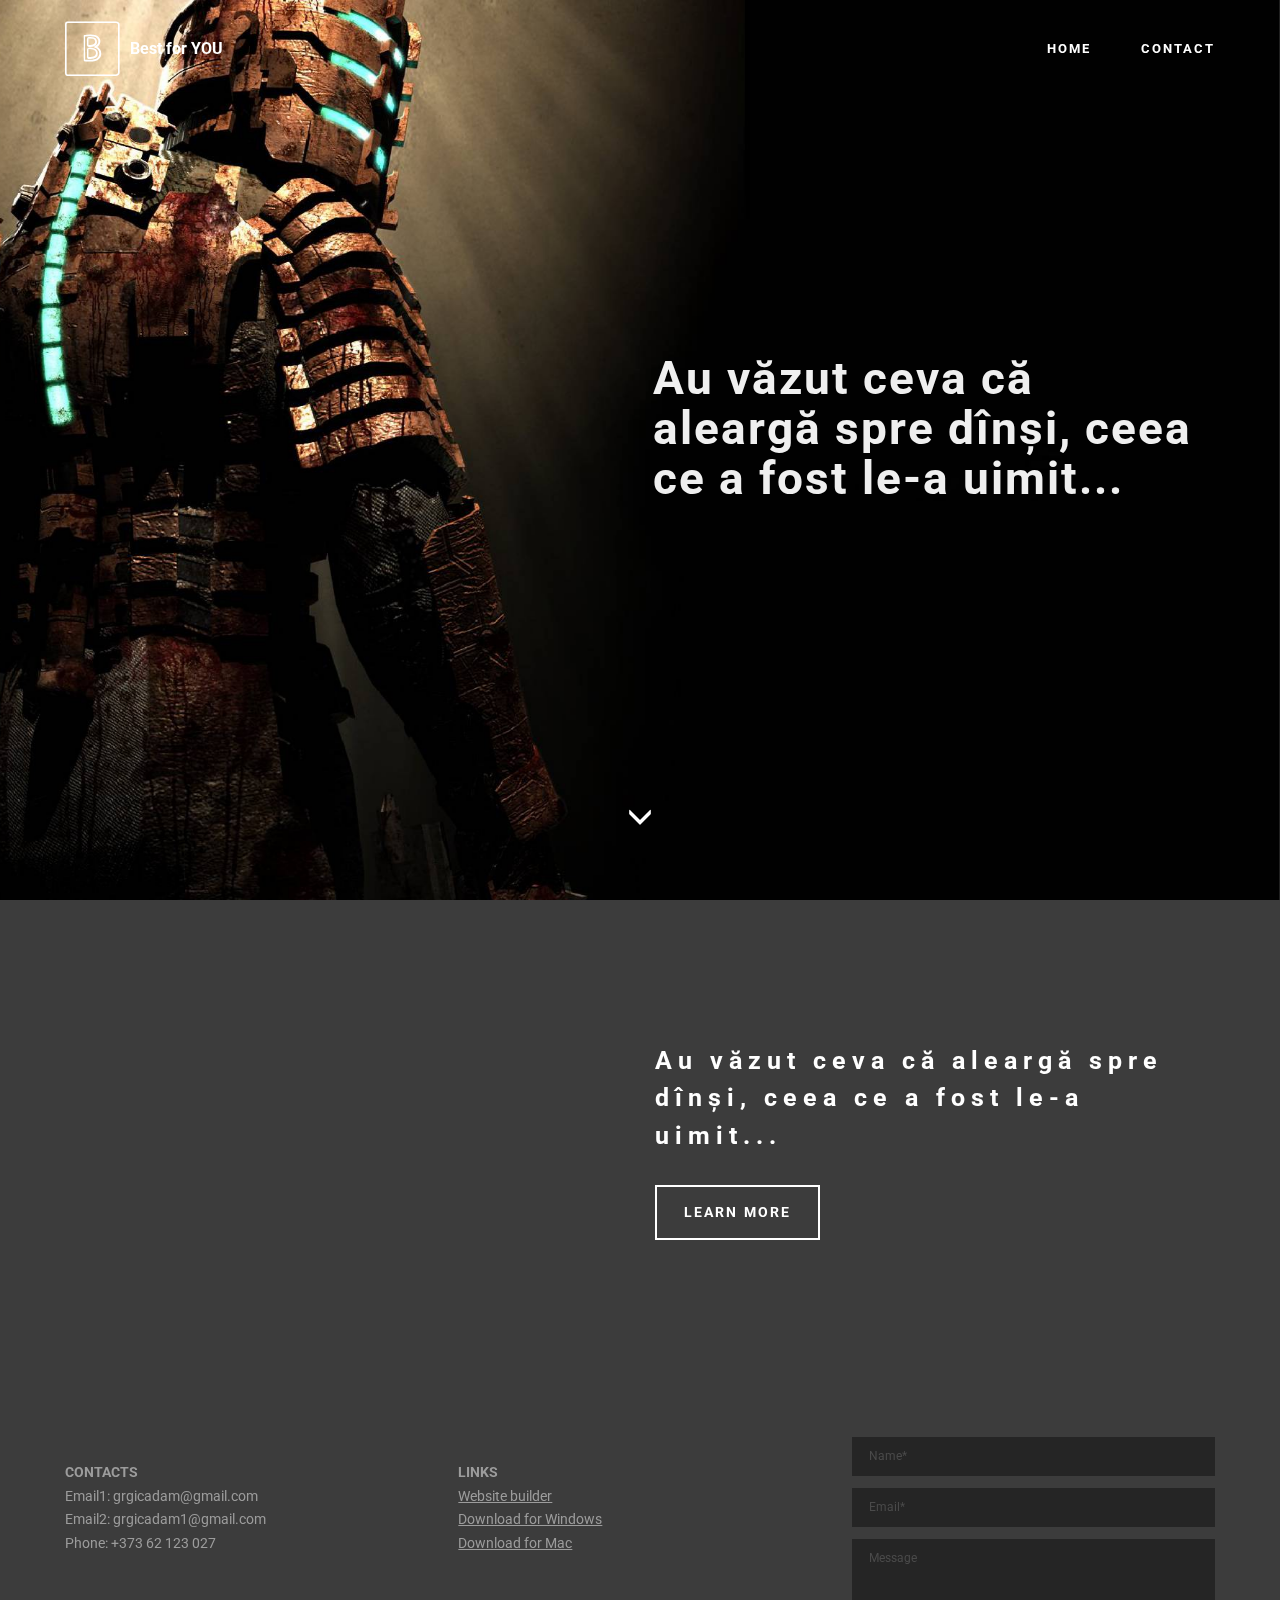
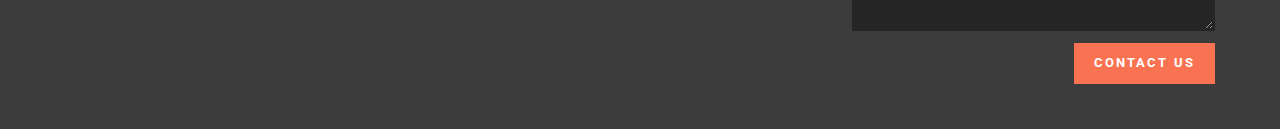
<file: page4.html>
<!DOCTYPE html>
<html>
<head>
  <!-- Site made with Mobirise Website Builder v3.9.2, https://mobirise.com -->
  <meta charset="UTF-8">
  <meta http-equiv="X-UA-Compatible" content="IE=edge">
  <meta name="generator" content="Mobirise v3.9.2, mobirise.com">
  <meta name="viewport" content="width=device-width, initial-scale=1">
  <link rel="shortcut icon" href="assets/images/logo.png" type="image/x-icon">
  <meta name="description" content="Aces website este pentru toata lumea...">
  <title>Best for YOU</title>
  <link rel="stylesheet" href="https://fonts.googleapis.com/css?family=Roboto:700,400&amp;subset=cyrillic,latin,greek,vietnamese">
  <link rel="stylesheet" href="assets/web/assets/mobirise-icons/mobirise-icons.css">
  <link rel="stylesheet" href="assets/bootstrap/css/bootstrap.min.css">
  <link rel="stylesheet" href="assets/animate.css/animate.min.css">
  <link rel="stylesheet" href="assets/mobirise/css/style.css">
  <link rel="stylesheet" href="assets/mobirise/css/mbr-additional.css" type="text/css">
  
  
  
</head>
<body>
<section class="mbr-navbar mbr-navbar--freeze mbr-navbar--absolute mbr-navbar--transparent mbr-navbar--sticky mbr-navbar--auto-collapse" id="menu-u">
    <div class="mbr-navbar__section mbr-section">
        <div class="mbr-section__container container">
            <div class="mbr-navbar__container">
                <div class="mbr-navbar__column mbr-navbar__column--s mbr-navbar__brand">
                    <span class="mbr-navbar__brand-link mbr-brand mbr-brand--inline">
                        <span class="mbr-brand__logo"><a href="https://mobirise.com" class="mbri-bootstrap mbr-iconfont mbr-iconfont-menu"></a></span>
                        <span class="mbr-brand__name"><a class="mbr-brand__name text-white" href="index.html">Best for YOU</a></span>
                    </span>
                </div>
                <div class="mbr-navbar__hamburger mbr-hamburger"><span class="mbr-hamburger__line"></span></div>
                <div class="mbr-navbar__column mbr-navbar__menu">
                    <nav class="mbr-navbar__menu-box mbr-navbar__menu-box--inline-right">
                        <div class="mbr-navbar__column">
                            <ul class="mbr-navbar__items mbr-navbar__items--right float-left mbr-buttons mbr-buttons--freeze mbr-buttons--right btn-decorator mbr-buttons--active mbr-buttons--only-links"><li class="mbr-navbar__item"><a class="mbr-buttons__link btn text-white" href="index.html">HOME</a></li><li class="mbr-navbar__item"><a class="mbr-buttons__link btn text-white" href="#bottom">CONTACT</a></li></ul>                            
                            
                        </div>
                    </nav>
                </div>
            </div>
        </div>
    </div>
</section>

<section class="engine"><a rel="external" href="https://mobirise.com">top mobile site maker</a></section><section class="mbr-box mbr-section mbr-section--relative mbr-section--fixed-size mbr-section--full-height mbr-section--bg-adapted mbr-parallax-background mbr-after-navbar" id="header1-s" style="background-image: url(assets/images/web-background-game-design-best-belfast-wallpaper-2000x1250-12.jpg);">
    <div class="mbr-box__magnet mbr-box__magnet--sm-padding mbr-box__magnet--center-left">
        
        <div class="mbr-box__container mbr-section__container container">
            <div class="mbr-box mbr-box--stretched"><div class="mbr-box__magnet mbr-box__magnet--center-left">
                <div class="row"><div class=" col-sm-6 col-sm-offset-6">
                    <div class="mbr-hero animated fadeInUp">
                        <h1 class="mbr-hero__text">Au văzut ceva că aleargă spre dînși, ceea ce a fost le-a uimit...</h1>
                        
                    </div>
                    
                </div></div>
            </div></div>
        </div>
        <div class="mbr-arrow mbr-arrow--floating text-center">
            <div class="mbr-section__container container">
                <a class="mbr-arrow__link" href="#msg-box5-t"><i class="glyphicon glyphicon-menu-down"></i></a>
            </div>
        </div>
    </div>
</section>

<section class="mbr-section mbr-section--relative" id="msg-box5-t" style="background-color: rgb(60, 60, 60);">
    
    <div class="mbr-section__container mbr-section__container--isolated container" style="padding-top: 93px; padding-bottom: 93px;">
        <div class="row">
            <div class="mbr-box mbr-box--fixed mbr-box--adapted">
                <div class="mbr-box__magnet mbr-box__magnet--top-right mbr-section__left col-sm-6">
                    <figure class="mbr-figure mbr-figure--adapted mbr-figure--caption-inside-bottom mbr-figure--full-width"><iframe class="mbr-embedded-video" src="https://www.youtube.com/embed/UodcKGfCBWo?rel=0&amp;amp;showinfo=0&amp;autoplay=0&amp;loop=0" width="1280" height="720" frameborder="0" allowfullscreen></iframe></figure>
                </div>
                <div class="mbr-box__magnet mbr-class-mbr-box__magnet--center-left col-sm-6 mbr-section__right">
                    <div class="mbr-section__container mbr-section__container--middle">
                        <div class="mbr-header mbr-header--auto-align mbr-header--wysiwyg">
                            <h3 class="mbr-header__text">Au văzut ceva că aleargă spre dînși, ceea ce a fost le-a uimit...</h3>
                            
                        </div>
                    </div>
                    
                    <div class="mbr-section__container">
                        <div class="mbr-buttons mbr-buttons--auto-align btn-inverse"><a class="mbr-buttons__btn btn btn-lg btn-default" href="https://www.youtube.com/channel/UCsVXjNRWJMyXViNLM2pyMfg">LEARN MORE</a></div>
                    </div>
                </div>
                
            </div>
        </div>
    </div>
</section>

<section class="mbr-section mbr-section--relative mbr-section--fixed-size" id="contacts3-v" style="background-color: rgb(60, 60, 60);">
    
    <div class="mbr-section__container container">
        <div class="mbr-contacts mbr-contacts--wysiwyg row" style="padding-top: 45px; padding-bottom: 45px;">
            <div class="col-sm-8">
                <div class="row">
                    <div class="col-sm-6">
                        <p class="mbr-contacts__text"><br>
<strong>CONTACTS</strong><br>
Email1: grgicadam@gmail.com<br>Email2: grgicadam1@gmail.com<br>
Phone: +373 62 123 027<br><br></p>
                    </div>
                    <div class="col-sm-6"><p class="mbr-contacts__text"><strong><br></strong></p><p class="mbr-contacts__text"><strong>LINKS</strong></p><ul class="mbr-contacts__list"><li><a class="mbr-contacts__link text-gray" href="https://mobirise.com/">Website builder</a></li><li><a class="mbr-contacts__link text-gray" href="https://mobirise.com/mobirise-free-win.zip">Download for Windows</a></li><li><a class="mbr-contacts__link text-gray" href="https://mobirise.com/mobirise-free-mac.zip">Download for Mac</a></li></ul></div>
                </div>
            </div>
            <div class="mbr-contacts__column col-sm-4" data-form-type="formoid">
                <div data-form-alert="true">
                    <div class="hide" data-form-alert-success="true">Thanks for filling out form!</div>
                </div>
                <form action="https://mobirise.com/" method="post" data-form-title="MESSAGE">
                    <input type="hidden" value="ynAIzD2U1rSZbLrsgkiIFgXMhZeSHWenPk3uAioWKDnMm1j+HpqDu7M5xPl5XlZdkZlp1yiG076J159tPEWyQWmvnWfRKPdrAPPqoZ68YDEXfGU2VjApB8fE1QBw55eX" data-form-email="true">
                    <div class="form-group">
                        <input type="text" class="form-control input-sm input-inverse" name="name" required="" placeholder="Name*" data-form-field="Name">
                    </div>
                    <div class="form-group">
                        <input type="email" class="form-control input-sm input-inverse" name="email" required="" placeholder="Email*" data-form-field="Email">
                    </div>
                    
                    <div class="form-group">
                        <textarea class="form-control input-sm input-inverse" name="message" rows="4" placeholder="Message" data-form-field="Message"></textarea>
                    </div>
                    <div class="mbr-buttons mbr-buttons--right btn-inverse"><button type="submit" class="mbr-buttons__btn btn btn-danger">CONTACT US</button></div>
                </form>
            </div>
        </div>
    </div>
</section>


  <script src="assets/web/assets/jquery/jquery.min.js"></script>
  <script src="assets/bootstrap/js/bootstrap.min.js"></script>
  <script src="assets/smooth-scroll/SmoothScroll.js"></script>
  <script src="assets/jarallax/jarallax.js"></script>
  <!--[if lte IE 9]>
    <script src="assets/jquery-placeholder/jquery.placeholder.min.js"></script>
  <![endif]-->
  <script src="assets/mobirise/js/script.js"></script>
  <script src="assets/formoid/formoid.min.js"></script>
  
  
</body>
</html>
</file>
<file: assets/web/assets/mobirise-icons/mobirise-icons.css>
@font-face {
  font-family: 'MobiriseIcons';
  src:  url('mobirise-icons.eot?spat4u');
  src:  url('mobirise-icons.eot?spat4u#iefix') format('embedded-opentype'),
    url('mobirise-icons.ttf?spat4u') format('truetype'),
    url('mobirise-icons.woff?spat4u') format('woff'),
    url('mobirise-icons.svg?spat4u#MobiriseIcons') format('svg');
  font-weight: normal;
  font-style: normal;
}

[class^="mbri-"], [class*=" mbri-"] {
  /* use !important to prevent issues with browser extensions that change fonts */
  font-family: MobiriseIcons !important;
  speak: none;
  font-style: normal;
  font-weight: normal;
  font-variant: normal;
  text-transform: none;
  line-height: 1;

  /* Better Font Rendering =========== */
  -webkit-font-smoothing: antialiased;
  -moz-osx-font-smoothing: grayscale;
}

.mbri-alert:before {
  content: "\e900";
}
.mbri-android:before {
  content: "\e901";
}
.mbri-apple:before {
  content: "\e902";
}
.mbri-arrow-next:before {
  content: "\e903";
}
.mbri-arrow-prev:before {
  content: "\e904";
}
.mbri-bookmark:before {
  content: "\e905";
}
.mbri-bootstrap:before {
  content: "\e906";
}
.mbri-briefcase:before {
  content: "\e907";
}
.mbri-browse:before {
  content: "\e908";
}
.mbri-calendar:before {
  content: "\e909";
}
.mbri-camera:before {
  content: "\e90a";
}
.mbri-cart-add:before {
  content: "\e90b";
}
.mbri-cart-full:before {
  content: "\e90c";
}
.mbri-cash:before {
  content: "\e90d";
}
.mbri-change-style:before {
  content: "\e90e";
}
.mbri-chat:before {
  content: "\e90f";
}
.mbri-clock:before {
  content: "\e910";
}
.mbri-close:before {
  content: "\e911";
}
.mbri-cloud:before {
  content: "\e912";
}
.mbri-code:before {
  content: "\e913";
}
.mbri-contact-form:before {
  content: "\e914";
}
.mbri-credit-card:before {
  content: "\e915";
}
.mbri-cursor-click:before {
  content: "\e916";
}
.mbri-cust-feedback:before {
  content: "\e917";
}
.mbri-database:before {
  content: "\e918";
}
.mbri-delivery:before {
  content: "\e919";
}
.mbri-desctop:before {
  content: "\e91a";
}
.mbri-devices:before {
  content: "\e91b";
}
.mbri-down:before {
  content: "\e91c";
}
.mbri-download:before {
  content: "\e91d";
}
.mbri-drag-n-drop:before {
  content: "\e91e";
}
.mbri-edit:before {
  content: "\e91f";
}
.mbri-edit2:before {
  content: "\e920";
}
.mbri-error:before {
  content: "\e921";
}
.mbri-extension:before {
  content: "\e922";
}
.mbri-features:before {
  content: "\e923";
}
.mbri-file:before {
  content: "\e924";
}
.mbri-flag:before {
  content: "\e925";
}
.mbri-folder:before {
  content: "\e926";
}
.mbri-gift:before {
  content: "\e927";
}
.mbri-globe-2:before {
  content: "\e928";
}
.mbri-globe:before {
  content: "\e929";
}
.mbri-growing-chart:before {
  content: "\e92a";
}
.mbri-hearth:before {
  content: "\e92b";
}
.mbri-help:before {
  content: "\e92c";
}
.mbri-home:before {
  content: "\e92d";
}
.mbri-hot-cup:before {
  content: "\e92e";
}
.mbri-idea:before {
  content: "\e92f";
}
.mbri-image-gallery:before {
  content: "\e930";
}
.mbri-image-slider:before {
  content: "\e931";
}
.mbri-info:before {
  content: "\e932";
}
.mbri-key:before {
  content: "\e933";
}
.mbri-laptop:before {
  content: "\e934";
}
.mbri-layers:before {
  content: "\e935";
}
.mbri-left:before {
  content: "\e936";
}
.mbri-letter:before {
  content: "\e937";
}
.mbri-like:before {
  content: "\e938";
}
.mbri-link:before {
  content: "\e939";
}
.mbri-lock:before {
  content: "\e93a";
}
.mbri-login:before {
  content: "\e93b";
}
.mbri-logout:before {
  content: "\e93c";
}
.mbri-magic-stick:before {
  content: "\e93d";
}
.mbri-map-pin:before {
  content: "\e93e";
}
.mbri-menu:before {
  content: "\e93f";
}
.mbri-mobile:before {
  content: "\e940";
}
.mbri-mobile2:before {
  content: "\e941";
}
.mbri-mobirise:before {
  content: "\e942";
}
.mbri-music:before {
  content: "\e943";
}
.mbri-new-file:before {
  content: "\e944";
}
.mbri-opened-folder:before {
  content: "\e945";
}
.mbri-pages:before {
  content: "\e946";
}
.mbri-paper-plane:before {
  content: "\e947";
}
.mbri-paperclip:before {
  content: "\e948";
}
.mbri-photo:before {
  content: "\e949";
}
.mbri-photos:before {
  content: "\e94a";
}
.mbri-pin:before {
  content: "\e94b";
}
.mbri-play:before {
  content: "\e94c";
}
.mbri-plus:before {
  content: "\e94d";
}
.mbri-preview:before {
  content: "\e94e";
}
.mbri-print:before {
  content: "\e94f";
}
.mbri-protect:before {
  content: "\e950";
}
.mbri-question:before {
  content: "\e951";
}
.mbri-quote:before {
  content: "\e952";
}
.mbri-refresh:before {
  content: "\e953";
}
.mbri-responsive:before {
  content: "\e954";
}
.mbri-right:before {
  content: "\e955";
}
.mbri-rocket:before {
  content: "\e956";
}
.mbri-sad-face:before {
  content: "\e957";
}
.mbri-sale:before {
  content: "\e958";
}
.mbri-save:before {
  content: "\e959";
}
.mbri-search:before {
  content: "\e95a";
}
.mbri-setting:before {
  content: "\e95b";
}
.mbri-setting2:before {
  content: "\e95c";
}
.mbri-setting3:before {
  content: "\e95d";
}
.mbri-share:before {
  content: "\e95e";
}
.mbri-shoping-bag:before {
  content: "\e95f";
}
.mbri-shoping-basket:before {
  content: "\e960";
}
.mbri-shoping-cart:before {
  content: "\e961";
}
.mbri-sites:before {
  content: "\e962";
}
.mbri-smile-face:before {
  content: "\e963";
}
.mbri-speed:before {
  content: "\e964";
}
.mbri-star:before {
  content: "\e965";
}
.mbri-success:before {
  content: "\e966";
}
.mbri-sun:before {
  content: "\e967";
}
.mbri-tablet:before {
  content: "\e968";
}
.mbri-target:before {
  content: "\e969";
}
.mbri-timer:before {
  content: "\e96a";
}
.mbri-to-ftp:before {
  content: "\e96b";
}
.mbri-to-local-drive:before {
  content: "\e96c";
}
.mbri-touch-swipe:before {
  content: "\e96d";
}
.mbri-touch:before {
  content: "\e96e";
}
.mbri-trash:before {
  content: "\e96f";
}
.mbri-unlock:before {
  content: "\e970";
}
.mbri-up:before {
  content: "\e971";
}
.mbri-upload:before {
  content: "\e972";
}
.mbri-user:before {
  content: "\e973";
}
.mbri-user2:before {
  content: "\e974";
}
.mbri-users:before {
  content: "\e975";
}
.mbri-video-play:before {
  content: "\e976";
}
.mbri-video:before {
  content: "\e977";
}
.mbri-watch:before {
  content: "\e978";
}
.mbri-website-theme:before {
  content: "\e979";
}
.mbri-wifi:before {
  content: "\e97a";
}
.mbri-windows:before {
  content: "\e97b";
}
</file>
<file: assets/mobirise/css/mbr-additional.css>
#menu-3 .mbr-brand__name {
  font-size: 16px;
}
#menu-3.mbr-navbar--stuck .mbr-navbar__section {
  background: #2c2c2c;
}
#menu-3 .mbr-navbar__hamburger {
  color: #ffffff;
}
#header1-8 H1 {
  color: #efefef;
}
#header1-8 P {
  color: #ffffff;
}
#msg-box2-g .mbr-header .mbr-header__text {
  color: #252525;
}
#msg-box2-g .mbr-article {
  color: #252525;
}
#msg-box2-a .mbr-header .mbr-header__text {
  color: #252525;
}
#msg-box2-a .mbr-article {
  color: #252525;
}
#menu-6 .mbr-brand__name {
  font-size: 16px;
}
#menu-6.mbr-navbar--stuck .mbr-navbar__section {
  background: #2c2c2c;
}
#menu-6 .mbr-navbar__hamburger {
  color: #ffffff;
}
#menu-b .mbr-brand__name {
  font-size: 16px;
}
#menu-b.mbr-navbar--stuck .mbr-navbar__section {
  background: #2c2c2c;
}
#menu-b .mbr-navbar__hamburger {
  color: #ffffff;
}
#header1-m H1 {
  color: #efefef;
}
#header1-m P {
  color: #ffffff;
}
#msg-box5-r .mbr-header__text {
  color: #ffffff;
}
#msg-box5-r .mbr-header__subtext {
  color: #ffffff;
}
#msg-box5-r .mbr-article {
  color: #ffffff;
}
#menu-p .mbr-brand__name {
  font-size: 16px;
}
#menu-p.mbr-navbar--stuck .mbr-navbar__section {
  background: #2c2c2c;
}
#menu-p .mbr-navbar__hamburger {
  color: #ffffff;
}
#header1-s H1 {
  color: #efefef;
}
#header1-s P {
  color: #ffffff;
}
#msg-box5-t .mbr-header__text {
  color: #ffffff;
}
#msg-box5-t .mbr-header__subtext {
  color: #ffffff;
}
#msg-box5-t .mbr-article {
  color: #ffffff;
}
#menu-u .mbr-brand__name {
  font-size: 16px;
}
#menu-u.mbr-navbar--stuck .mbr-navbar__section {
  background: #2c2c2c;
}
#menu-u .mbr-navbar__hamburger {
  color: #ffffff;
}
</file>
<file: assets/mobirise-slider/style.css>
/*-------

   Slider

-------*/
.mbr-slider .carousel-inner > .active,
.mbr-slider .carousel-inner > .next,
.mbr-slider .carousel-inner > .prev {
	display: table;
}
.mbr-slider .carousel-control {
    background-image: none;
    width: 54px;
    height: 54px;
    top: 50%;
    margin-top: -27px;
    line-height: 54px;
    border: 2px solid #fff;
    opacity: 1;
    text-shadow: none;
    z-index: 5;
    -webkit-transition: all 0.2s ease-in-out 0s;
    -o-transition: all 0.2s ease-in-out 0s;
    transition: all 0.2s ease-in-out 0s;
}
.mbr-slider .carousel-control.left {
	margin-left: 20px;
}
.mbr-slider .carousel-control.right {
	margin-right: 20px;
}
.mbr-slider .carousel-control:hover {
	background: #fff;
	color: #000;
}
.mbr-slider .carousel-indicators {
    bottom: 20px;
}
.mbr-slider .carousel-indicators li,
.mbr-slider .carousel-indicators .active {
    width: 15px;
    height: 15px;
    margin: 3px;
    border: 2px solid #ffffff;
}

@media (max-width: 767px) {
    .mbr-slider .carousel-control {
        top: auto;
        bottom: 20px;
    }
}
.mbr-slider .mbr-overlay {
    z-index: 0;
    opacity:0.5;
}
/* boxed model */
.mbr-slider > .boxed-slider {
    position: relative;
    padding: 93px 0;
}
.mbr-slider > .boxed-slider > div{
    position: relative;

}
.mbr-slider > .container .carousel-indicators {
    margin-bottom: 3px;
}
@media (max-width: 767px) {
    .mbr-slider > .container .carousel-control {
        margin-bottom: 0px;
    }
}
.mbr-slider > .container img {
    width: 100%;
}
.mbr-slider > .container img + .row {
    position: absolute;
    top: 50%;
    left: 0;
    right: 0;
    margin-left: 0;
    margin-right: 0;
    -webkit-transform: translateY(-50%);
    -moz-transform: translateY(-50%);
    transform: translateY(-50%);
}
.mbr-slider .mbr-section {
    padding-left: 0;
    padding-right: 0;
}

/* article layout */
.mbr-slider .article-slider > div {
    padding-left: 0;
    padding-right: 0;
}
.mbr-slider > .container.article-slider .carousel-indicators {
    margin-bottom: 0;
}
</file>
<file: assets/mobirise/css/style.css>
.is-builder .animated {
  -webkit-animation-name: none !important;
  animation-name: none !important;
}
html {
  position: relative;
  min-height: 100%;
}
.mbr-embedded-video {
  position: relative;
}
.mbr-background-video,
.mbr-background-video-preview {
  bottom: 0;
  left: 0;
  overflow: hidden;
  position: absolute;
  right: 0;
  top: 0;
}
.mbr-parallax-background,
.mbr-background {
  background-attachment: fixed !important;
  background-position: 50% 0;
  background-repeat: no-repeat;
  background-size: cover !important;
}
.mbr-hidden-scrollbar .mbr-parallax-background {
  background-size: auto 130%;
}
.mobile .mbr-parallax-background {
  background-attachment: scroll !important;
}
.mbr-background {
  background-attachment: scroll !important;
}
.mbr-navbar {
  position: relative;
  width: 100%;
}
.mbr-navbar:before {
  content: "";
  display: block;
}
.mbr-navbar__brand-link:after,
.mbr-navbar__brand-img {
  max-height: 74px;
  height: 100%;
}
.mbr-navbar:before,
.mbr-navbar__container {
  height: 98px;
}
.mbr-navbar--ss .mbr-navbar__brand-link:after,
.mbr-navbar--ss .mbr-navbar__brand-img {
  height: 74px;
}
.mbr-navbar--ss:before,
.mbr-navbar--ss .mbr-navbar__container {
  height: 98px;
}
.mbr-navbar--xs .mbr-navbar__brand-link:after,
.mbr-navbar--xs .mbr-navbar__brand-img {
  height: 32px;
}
.mbr-navbar--xs:before,
.mbr-navbar--xs .mbr-navbar__container {
  height: 56px;
}
.mbr-navbar--s .mbr-navbar__brand-link:after,
.mbr-navbar--s .mbr-navbar__brand-img {
  height: 48px;
}
.mbr-navbar--s:before,
.mbr-navbar--s .mbr-navbar__container {
  height: 72px;
}
.mbr-navbar--m .mbr-navbar__brand-link:after,
.mbr-navbar--m .mbr-navbar__brand-img {
  height: 64px;
}
.mbr-navbar--m:before,
.mbr-navbar--m .mbr-navbar__container {
  height: 88px;
}
.mbr-navbar--l .mbr-navbar__brand-link:after,
.mbr-navbar--l .mbr-navbar__brand-img {
  height: 96px;
}
.mbr-navbar--l:before,
.mbr-navbar--l .mbr-navbar__container {
  height: 120px;
}
.mbr-navbar--xl .mbr-navbar__brand-link:after,
.mbr-navbar--xl .mbr-navbar__brand-img {
  height: 128px;
}
.mbr-navbar--xl:before,
.mbr-navbar--xl .mbr-navbar__container {
  height: 152px;
}
.mbr-navbar--short .mbr-navbar__brand-link:after,
.mbr-navbar--short .mbr-navbar__brand-img {
  height: 40px;
}
.mbr-navbar--short .mbr-brand__logo .mbr-iconfont{
  font-size: 40px;
}
.mbr-navbar--short:before,
.mbr-navbar--short .mbr-navbar__container {
  height: 64px;
}
.mbr-navbar--short .mbr-navbar__container {
  padding: 12px 0;
}
@media (max-width: 767px) {
  .mbr-navbar--short .mbr-navbar__brand-link:after,
  .mbr-navbar--short .mbr-navbar__brand-img {
    height: 31px;
  }
  .mbr-navbar--short:before,
  .mbr-navbar--short .mbr-navbar__container {
    height: 45px;
  }
  .mbr-navbar--short .mbr-navbar__container {
    padding: 7px 0;
  }
}
.mbr-navbar__brand-img {
  position: relative;
}
.mbr-navbar__brand-img,
.mbr-navbar__container,
.mbr-navbar__section {
  -webkit-transition: all 300ms ease-in-out 0s;
  -o-transition: all 300ms ease-in-out 0s;
  transition: all 300ms ease-in-out 0s;
}
.mbr-navbar__section {
  background: #2c2c2c;
  height: auto;
  position: absolute;
  top: 0;
  width: 100%;
  z-index: 1000;
}
.mbr-navbar__container {
  display: table;
  padding: 12px 0;
  width: 100%;
}
.mbr-navbar__menu-box {
  display: table;
  width: 100%;
}
.mbr-navbar__menu-box--inline-left,
.mbr-navbar__menu-box--inline-center,
.mbr-navbar__menu-box--inline-right {
  display: block;
  text-align: left;
}
.mbr-navbar__menu-box--inline-center {
  text-align: center;
}
.mbr-navbar__menu-box--inline-right {
  text-align: right;
}
.mbr-navbar__column {
  display: table-cell;
  vertical-align: middle;
}
.mbr-navbar__column--xxs {
  width: 1%;
}
.mbr-navbar__column--xs {
  width: 10%;
}
.mbr-navbar__column--s {
  width: 20%;
}
.mbr-navbar__column--m {
  width: 30%;
}
.mbr-navbar__column--l {
  width: 40%;
}
.mbr-navbar__column--xl {
  width: 50%;
}
.mbr-navbar__menu-box--inline-left .mbr-navbar__column,
.mbr-navbar__menu-box--inline-center .mbr-navbar__column,
.mbr-navbar__menu-box--inline-right .mbr-navbar__column {
  display: inline-block;
}
.mbr-navbar__items {
  float: left;
  padding-left: 0px;
  position: relative;
  left: -20px;
}
.mbr-navbar__items--right {
  float: right;
  left: 0;
}
.float-left {
  float: left;
}
.mbr-navbar__item {
  display: block;
  float: left;
  position: relative;
}
.mbr-navbar__hamburger {
  display: none;
  margin-top: -11px;
  position: absolute;
  right: 0;
  top: 50%;
  z-index: 10000;
}
.mbr-navbar--collapsed .mbr-navbar__container {
  position: relative;
}
.mbr-navbar--collapsed .mbr-navbar__column {
  display: block;
  width: 100%;
}
.mbr-navbar--collapsed .mbr-navbar__items--right {
  padding-top: 13px;
}
.mbr-navbar--collapsed .mbr-navbar__menu {
  background: rgba(0, 0, 0, 0.9);
  display: none;
  height: 100%;
  left: 0;
  position: fixed;
  top: 0;
  width: 100%;
  z-index: 9999;
}
.mbr-navbar--collapsed .mbr-navbar__menu-box {
  display: table-cell;
  vertical-align: middle;
}
.mbr-navbar--collapsed .mbr-navbar__items {
  float: none;
}
.mbr-navbar--collapsed .mbr-navbar__item {
  float: none;
}
.mbr-navbar--collapsed .mbr-navbar__hamburger {
  display: block;
}
.mbr-navbar--collapsed.mbr-navbar--open .mbr-navbar__menu {
  display: table;
}
.mbr-navbar--collapsed.mbr-navbar--open:not(.mbr-navbar--sticky) .mbr-navbar__section {
  background: none;
  position: fixed;
}
.mbr-navbar--collapsed.mbr-navbar--open .mbr-navbar__brand {
  visibility: hidden;
}
.mbr-navbar--collapsed.mbr-navbar--sticky.mbr-navbar--open .mbr-navbar__brand {
  visibility: visible;
}
.mbr-navbar--collapsed.mbr-navbar--open .mbr-navbar__brand-img,
.mbr-navbar--collapsed.mbr-navbar--open .mbr-navbar__container {
  -webkit-transition: none;
  -o-transition: none;
  transition: none;
}
.mbr-navbar--freeze.mbr-navbar--collapsed.mbr-navbar--open .mbr-navbar__hamburger,
.mbr-navbar--freeze.mbr-navbar--collapsed.mbr-navbar--open .mbr-navbar__hamburger:hover {
  color: #fff !important;
}
.mbr-navbar--sticky .mbr-navbar__section {
  position: fixed;
}
.mbr-navbar--absolute {
  position: absolute;
}
/* fix for popup menu conflict */
@media (max-width: 480px) {
  .mbr-navbar--absolute.mbr-navbar[id^=menu-] {
    position: absolute;
  }
}
.mbr-navbar--transparent .mbr-navbar__section {
  background: none;
}
.mbr-navbar--stuck .mbr-navbar__section,
.mbr-navbar--relative .mbr-navbar__section {
  background: #2c2c2c;
}
@media (max-width: 991px) {
  .mbr-navbar--auto-collapse .mbr-navbar__container {
    position: relative;
  }
  .mbr-navbar--auto-collapse .mbr-navbar__column {
    display: block;
    width: 100%;
  }
  .mbr-navbar__column {
    max-height: 100vh;
    overflow-x: hidden;
    overflow-y:auto;
  }
  .mbr-navbar__column::-webkit-scrollbar {
    display:none;
  }
  .mbr-navbar--auto-collapse .mbr-navbar__items--right {
    padding-top: 13px;
  }
  .mbr-navbar--auto-collapse .mbr-navbar__menu {
    background: rgba(0, 0, 0, 0.9);
    display: none;
    height: 100%;
    left: 0;
    position: fixed;
    top: 0;
    width: 100%;
    z-index: 9999;
  }
  .mbr-navbar--auto-collapse .mbr-navbar__menu-box {
    display: table-cell;
    vertical-align: middle;
  }
  .mbr-navbar--auto-collapse .mbr-navbar__items {
    float: none;
  }
  .mbr-navbar--auto-collapse .mbr-navbar__item {
    float: none;
  }
  .mbr-navbar--auto-collapse .mbr-navbar__hamburger {
    display: block;
  }
  .mbr-navbar--auto-collapse.mbr-navbar--open .mbr-navbar__menu {
    display: table;
  }
  .mbr-navbar--auto-collapse.mbr-navbar--open:not(.mbr-navbar--sticky) .mbr-navbar__section {
    background: none;
    position: fixed;
  }
  .mbr-navbar--auto-collapse.mbr-navbar--open .mbr-navbar__brand {
    visibility: hidden;
  }
  .mbr-navbar--auto-collapse.mbr-navbar--sticky.mbr-navbar--open .mbr-navbar__brand {
    visibility: visible;
  }
  .mbr-navbar--auto-collapse.mbr-navbar--open .mbr-navbar__brand-img,
  .mbr-navbar--auto-collapse.mbr-navbar--open .mbr-navbar__container {
    -webkit-transition: none;
    -o-transition: none;
    transition: none;
  }
}
.mbr-after-navbar:before {
  content: "";
  display: block;
  height: 98px;
}
.mbr-hamburger {
  cursor: pointer;
  height: 23px;
  width: 30px;
}
.mbr-hamburger:focus {
  outline: none;
}
.mbr-hamburger__line,
.mbr-hamburger__line:before,
.mbr-hamburger__line:after {
  content: "";
  position: absolute;
  display: block;
  height: 1px;
  cursor: pointer;
}
.mbr-hamburger__line,
.mbr-hamburger__line:before,
.mbr-hamburger__line:after {
  width: 30px;
  border-bottom: 5px solid;
  top: 9px;
}
.mbr-hamburger__line:before {
  top: -9px;
}
.mbr-hamburger__line:after {
  top: 9px;
}
.mbr-hamburger__line,
.mbr-hamburger__line:before,
.mbr-hamburger__line:after {
  -webkit-transition: all 300ms ease-in-out;
  transition: all 300ms ease-in-out;
}
.mbr-hamburger--open .mbr-hamburger__line {
  border-color: transparent;
}
.mbr-hamburger--open .mbr-hamburger__line:before,
.mbr-hamburger--open .mbr-hamburger__line:after {
  top: 0;
}
.mbr-hamburger--open .mbr-hamburger__line:before {
  -ms-transform: rotate(45deg);
  -webkit-transform: rotate(45deg);
  transform: rotate(45deg);
}
.mbr-hamburger--open .mbr-hamburger__line:after {
  top: 10px;
  -ms-transform: translatey(-10px) rotate(-45deg);
  -webkit-transform: translatey(-10px) rotate(-45deg);
  transform: translatey(-10px) rotate(-45deg);
}
@media (max-width: 767px) {
  .mbr-hamburger {
    height: 23px;
    width: 27px;
  }
  .mbr-hamburger__line,
  .mbr-hamburger__line:before,
  .mbr-hamburger__line:after {
    width: 27px;
    border-bottom: 4px solid;
    top: 9px;
  }
  .mbr-hamburger__line:before {
    top: -9px;
  }
  .mbr-hamburger__line:after {
    top: 9px;
  }
}
.mbr-brand {
  display: block;
  float: left;
  position: relative;
}
.mbr-brand,
.mbr-brand:hover {
  text-decoration: none;
}
.mbr-brand__name {
  display: block;
  font-weight: bold;
  margin-top: 5px;
  text-align: center;
}
.mbr-brand__name,
.mbr-brand__name:hover {
  text-decoration: none;
}
.mbr-brand--inline {
  display: table;
}
.mbr-brand--inline:after {
  content: "";
  display: table-cell;
  width: 1px;
}
.mbr-brand--inline .mbr-brand__logo,
.mbr-brand--inline .mbr-brand__name {
  display: table-cell;
  vertical-align: middle;
}
.mbr-brand--inline .mbr-brand__logo {
  padding-right: 10px;
}
.mbr-brand--inline .mbr-brand__name {
  margin: 0;
  text-align: left;
}
.mbr-form {
  display: table;
  margin-top: -13px;
  position: relative;
  top: 14px;
  width: 100%;
}
.mbr-form__left,
.mbr-form__right {
  display: table-cell;
  vertical-align: top;
}
.mbr-form__left {
  padding-right: 3px;
}
.mbr-form__right {
  width: 1px;
}
@media (max-width: 530px) {
  .mbr-form {
    display: block;
    margin-top: -27px;
    position: relative;
    top: 26px;
  }
  .mbr-form__left,
  .mbr-form__right {
    display: block;
  }
  .mbr-form__left {
    margin-bottom: 12px;
    padding-right: 0;
  }
  .mbr-form__right {
    width: 100%;
  }
}
.mbr-section {
  padding: 0 20px;
}
.mbr-section--no-padding {
  padding: 0;
}
.mbr-section--relative {
  position: relative;
}
.mbr-section--fixed-size {
  overflow: hidden;
}
.mbr-section--full-height {
  height: 100vh;
}
.mbr-section--full-height.mbr-after-navbar:before {
  display: none;
}
.mbr-section--bg-adapted {
  background-attachment: scroll;
  background-position: 50% 0;
  background-repeat: no-repeat;
  background-size: cover;
}
.mbr-section--gray {
  background-color: #444444;
}
.mbr-section--light-gray {
  background-color: #f0f0f0;
}
.mbr-section--dark-gray {
  background-color: #3c3c3c;
}
.mbr-section__container {
  padding: 0;
  position: relative;
  z-index: 3;
}
.mbr-section__container--center {
  text-align: center;
}
.mbr-section__container--std-padding {
  padding: 93px 0;
}
.mbr-section__container--std-top-padding {
  padding-top: 93px;
}
.mbr-section__container--std-bot-padding {
  padding-bottom: 93px;
}
.mbr-section__container--sm-padding {
  padding: 41px 0;
}
.mbr-section__container--sm-top-padding {
  padding-top: 41px;
}
.mbr-section__container--sm-bot-padding {
  padding-bottom: 41px;
}
.mbr-section__container--isolated {
  padding-bottom: 93px;
  padding-top: 93px;
}
.mbr-section__container--first {
  padding-top: 93px;
  padding-bottom: 41px;
}
.mbr-section__container--middle {
  padding-bottom: 41px;
}
.mbr-section__container--last {
  padding-bottom: 93px;
}
.mbr-section__row {
  margin-left: -24px;
  margin-right: -24px;
}
.mbr-section__col {
  overflow: hidden;
  padding-left: 24px;
  padding-right: 24px;
}
.mbr-section__left {
  padding-right: 40px;
}
.mbr-section__right {
  padding-left: 15px;
}
.mbr-section__header {
  line-height: 1.5em;
  margin: -10px 0 0;
  text-align: center;
}
@media (min-width: 768px) {
  .mbr-section--short-paddings .mbr-section__container--std-padding {
    padding: 59px 0;
  }
  .mbr-section--short-paddings .mbr-section__container--std-top-padding {
    padding-top: 59px;
  }
  .mbr-section--short-paddings .mbr-section__container--std-bot-padding {
    padding-bottom: 59px;
  }
  .mbr-section--short-paddings .mbr-section__container--sm-padding {
    padding: 41px 0;
  }
  .mbr-section--short-paddings .mbr-section__container--sm-top-padding {
    padding-top: 41px;
  }
  .mbr-section--short-paddings .mbr-section__container--sm-bot-padding {
    padding-bottom: 41px;
  }
  .mbr-section--short-paddings .mbr-section__container--isolated {
    padding-bottom: 59px;
    padding-top: 59px;
  }
  .mbr-section--short-paddings .mbr-section__container--first {
    padding-top: 59px;
    padding-bottom: 41px;
  }
  .mbr-section--short-paddings .mbr-section__container--middle {
    padding-bottom: 41px;
  }
  .mbr-section--short-paddings .mbr-section__container--last {
    padding-bottom: 59px;
  }
}
@media (max-width: 767px) {
  .mbr-section__left {
    padding-right: 15px;
  }
  .mbr-section__right {
    padding-left: 15px;
    padding-top: 51px;
  }
}
.mbr-arrow {
  bottom: 71px;
  left: 0;
  line-height: 1px;
  padding: 0 20px;
  position: absolute;
  width: 100%;
  z-index: 3;
}
.mbr-arrow__link {
  display: inline-block;
  font-size: 26px;
}
.mbr-arrow__link,
.mbr-arrow__link:hover,
.mbr-arrow__link:focus {
  color: #fff;
}
.mbr-arrow--floating .mbr-arrow__link {
  -webkit-animation: floating-arrow 1.6s infinite ease-in-out 0s;
  -o-animation: floating-arrow 1.6s infinite ease-in-out 0s;
  animation: floating-arrow 1.6s infinite ease-in-out 0s;
}
@-webkit-keyframes floating-arrow {
  from {
    -webkit-transform: translateY(0);
    transform: translateY(0);
  }
  65% {
    -webkit-transform: translateY(11px);
    transform: translateY(11px);
  }
  to {
    -webkit-transform: translateY(0);
    transform: translateY(0);
  }
}
@-o-keyframes floating-arrow {
  from {
    -webkit-transform: translateY(0);
    transform: translateY(0);
  }
  65% {
    -webkit-transform: translateY(11px);
    transform: translateY(11px);
  }
  to {
    -webkit-transform: translateY(0);
    transform: translateY(0);
  }
}
@keyframes floating-arrow {
  from {
    -webkit-transform: translateY(0);
    transform: translateY(0);
  }
  65% {
    -webkit-transform: translateY(11px);
    transform: translateY(11px);
  }
  to {
    -webkit-transform: translateY(0);
    transform: translateY(0);
  }
}
.mbr-arrow--dark .mbr-arrow__link,
.mbr-arrow--dark .mbr-arrow__link:hover,
.mbr-arrow--dark .mbr-arrow__link:focus {
  color: #252525;
}
@media (max-width: 767px) {
  .mbr-arrow {
    bottom: 41px;
  }
}
@media (max-width: 320px) {
  .mbr-arrow {
    bottom: 21px;
    text-align: center;
  }
}
@media all and (device-width: 320px) and (device-height: 568px) and (orientation: portrait) {
  .mbr-arrow {
    bottom: 31px;
  }
}
.mbr-box {
  display: table;
  width: 100%;
}
.mbr-box--fixed {
  table-layout: fixed;
}
.mbr-box--stretched {
  height: 100%;
}
.mbr-box__magnet {
  display: table-cell;
  float: none;
  height: 100%;
  margin-bottom: 0;
  margin-top: 0;
  text-align: center;
  vertical-align: middle;
}
.mbr-box__magnet--sm-padding {
  padding: 41px 0;
}
.mbr-box__magnet--top-left,
.mbr-box__magnet--top-center,
.mbr-box__magnet--top-right {
  vertical-align: top;
}
.mbr-box__magnet--bottom-left,
.mbr-box__magnet--bottom-center,
.mbr-box__magnet--bottom-right {
  vertical-align: bottom;
}
.mbr-box__magnet--top-left,
.mbr-box__magnet--center-left,
.mbr-box__magnet--bottom-left {
  text-align: left;
}
.mbr-box__magnet--top-right,
.mbr-box__magnet--center-right,
.mbr-box__magnet--bottom-right {
  text-align: right;
}
.mbr-box__container {
  height: 50%;
}
@media (max-width: 767px) {
  .mbr-box__container {
    height: 100%;
  }
  .mbr-box--adapted {
    display: block;
  }
  .mbr-box--adapted > .mbr-box__magnet {
    display: block;
    height: auto;
  }
}
.mbr-overlay {
  background: #222;
  bottom: 0;
  left: 0;
  position: absolute;
  right: 0;
  top: 0;
  z-index: 2;
}
.mbr-google-map__marker {
  color: #252525;
  display: none;
  margin: 0;
}
.mbr-google-map--loaded .mbr-google-map__marker {
  display: block;
}
.mbr-hero {
  color: #fff;
  position: relative;
}
.mbr-hero__text {
  font-size: 46px;
  font-weight: bold;
  left: -2px;
  letter-spacing: 2px;
  line-height: 50px;
  margin: -18px 0 1px 0;
  padding-bottom: 41px;
  position: relative;
  top: 8px;
}
.mbr-hero__subtext {
  font-size: 21px;
  line-height: 29px;
  margin: -32px 0 3px 0;
  padding: 0 0 41px 0;
  position: relative;
  top: 6px;
}
.mbr-figure {
  display: inline-block;
  /*line-height: 1px;*/
  margin: 0;
  max-width: 100%;
  overflow: hidden;
  position: relative;
}
.mbr-figure--no-bg {
  background: none;
}
.mbr-figure--full-width {
  display: block;
  width: 100%;
}
.mbr-figure.mbr-after-navbar:before {
  display: none;
}
.mbr-figure--full-width iframe,
.mbr-figure--full-width .mbr-figure__img,
.mbr-figure--full-width .mbr-figure__map {
  width: 100%;
}
.mbr-figure iframe,
.mbr-figure__img,
.mbr-figure__map {
  max-width: 100%;
}
@-webkit-keyframes mapCircleLoading {
  from {
    -webkit-transform: rotate(0deg);
  }
  to {
    -webkit-transform: rotate(359deg);
  }
}
@keyframes mapCircleLoading {
  from {
    transform: rotate(0deg);
  }
  to {
    transform: rotate(359deg);
  }
}
.mbr-figure__map {
  height: 400px;
  position: relative;
}
.mbr-figure__map--short {
  height: 300px;
}
.mbr-figure__map iframe {
  height: 100%;
  width: 100%;
}
.mbr-figure__map [data-state-details] {
  color: #6b6763;
  font-family: "Roboto", Helvetica, Arial, sans-serif;
  height: 1.5em;
  margin-top: -0.75em;
  padding-left: 20px;
  padding-right: 20px;
  position: absolute;
  text-align: center;
  top: 50%;
  width: 100%;
}
.mbr-figure__map[data-state] {
  background: #e9e5dc;
}
.mbr-figure__map[data-state="loading"] [data-state-details] {
  display: none;
}
.mbr-figure__map[data-state="loading"]::after {
  content: "";
  -webkit-animation: mapCircleLoading .6s infinite linear;
  animation: mapCircleLoading .6s infinite linear;
  border-radius: 50%;
  border: 6px rgba(255, 255, 255, 0.35) solid;
  border-top-color: #fff;
  height: 40px;
  left: 50%;
  margin-left: -20px;
  margin-top: -20px;
  position: absolute;
  top: 50%;
  width: 40px;
}
.mbr-figure__caption {
  background: rgba(0, 0, 0, 0.5);
  bottom: 0;
  color: #fff;
  display: block;
  font-size: 17px;
  left: 0;
  line-height: 1.3em;
  min-height: 53px;
  padding: 17px 20px;
  position: absolute;
  text-align: left;
  width: 100%;
}
.mbr-figure__caption--no-padding {
  padding: 17px 0;
}
.mbr-figure--wysiwyg .mbr-figure__caption a,
.mbr-figure--wysiwyg .mbr-figure__caption a:hover {
  color: inherit;
  text-decoration: underline;
}
.mbr-figure--caption-inside-top .mbr-figure__caption {
  bottom: auto;
  top: 0;
}
.mbr-figure--caption-outside-top .mbr-figure__caption,
.mbr-figure--caption-outside-bottom .mbr-figure__caption {
  background: none;
  position: relative;
}
.mbr-figure--no-bg.mbr-figure--caption-outside-top .mbr-figure__caption,
.mbr-figure--no-bg.mbr-figure--caption-outside-bottom .mbr-figure__caption {
  color: #252525;
}
.mbr-figure--no-bg.mbr-figure--caption-outside-top .mbr-figure__caption {
  margin-top: -3px;
  padding-top: 0;
}
.mbr-figure--no-bg.mbr-figure--caption-outside-bottom .mbr-figure__caption {
  margin-top: -2px;
  padding-bottom: 0;
  top: 2px;
}
.mbr-figure__caption--std-grid {
  background: none;
  z-index: 2;
  overflow: hidden;
}
@media (min-width: 768px) {
  .mbr-figure__caption--std-grid {
    width: 715px;
    left: 50%;
    margin-left: -357.5px;
    padding: 17px 0;
  }
}
@media (min-width: 992px) {
  .mbr-figure__caption--std-grid {
    width: 935px;
    margin-left: -467.5px;
  }
}
@media (min-width: 1200px) {
  .mbr-figure__caption--std-grid {
    width: 1150px;
    margin-left: -575px;
  }
}
.mbr-figure__caption--std-grid:before {
  bottom: 0;
  content: "";
  position: absolute;
  top: 0;
  width: 200%;
  z-index: -1;
  margin-left: -50%;
}
.mbr-figure--caption-inside-top .mbr-figure__caption--std-grid:before,
.mbr-figure--caption-inside-bottom .mbr-figure__caption--std-grid:before {
  background: rgba(0, 0, 0, 0.6);
}
.mbr-figure__caption-small {
  color: #ccc;
  display: block;
  font-size: 14px;
  line-height: 1.3em;
}
.mbr-figure--no-bg.mbr-figure--caption-outside-top .mbr-figure__caption-small,
.mbr-figure--no-bg.mbr-figure--caption-outside-bottom .mbr-figure__caption-small {
  color: #777;
}
@media (max-width: 767px) {
  .mbr-figure--adapted {
    display: block;
    width: 100%;
  }
  .mbr-figure--adapted iframe,
  .mbr-figure--adapted .mbr-figure__img,
  .mbr-figure--adapted .mbr-figure__map {
    width: 100%;
  }
  .mbr-figure--caption-inside-top .mbr-figure__caption,
  .mbr-figure--caption-inside-bottom .mbr-figure__caption {
    background: none;
    position: relative;
  }
  .mbr-figure--caption-inside-top .mbr-figure__caption--std-grid:before,
  .mbr-figure--caption-inside-bottom .mbr-figure__caption--std-grid:before {
    display: none;
  }
}
.mbr-reviews {
  list-style: none;
  margin: 0 -15px;
  padding: 3px 0 0 0;
}
.mbr-reviews__item {
  position: relative;
  margin-top: 39px;
}
.mbr-reviews__text {
  background: #fafafa;
  border-radius: 3px;
  border: 1px solid #ededed;
  color: #777;
  font-size: 16px;
  line-height: 26px;
  padding: 20px;
  position: relative;
}
.mbr-reviews__text:before {
  -webkit-transform: rotate(45deg);
  -ms-transform: rotate(45deg);
  -o-transform: rotate(45deg);
  transform: rotate(45deg);
  width: 14px;
  height: 14px;
  background-color: #fafafa;
  border-color: #ededed;
  border-style: none solid solid none;
  border-width: 0 1px 1px 0;
  bottom: -8px;
  content: "";
  display: block;
  left: 50px;
  position: absolute;
}
.mbr-reviews__p {
  margin: 0;
}
.mbr-reviews__author {
  margin-top: 30px;
  padding-left: 102px;
  position: relative;
}
.mbr-reviews__author--short {
  margin-top: 27px;
  padding-left: 32px;
}
.mbr-reviews__author-img {
  width: 50px;
  height: 50px;
  border-radius: 50%;
  left: 33px;
  position: absolute;
  top: 0;
}
.mbr-reviews__author-name {
  color: #777;
  font-size: 14px;
  font-weight: bold;
  position: relative;
  top: -3px;
}
.mbr-reviews__author-bio {
  color: #999;
  font-size: 12px;
}
@media (max-width: 767px) {
  .mbr-reviews__author {
    padding-bottom: 32px;
  }
  .mbr-reviews__author--short {
    padding-bottom: 1px;
  }
}
@media (min-width: 768px) and (max-width: 991px) {
  .mbr-reviews__item:nth-of-type(2n+1) {
    clear: left;
  }
}
@media (min-width: 992px) {
  .mbr-reviews__item:nth-of-type(3n+1) {
    clear: left;
  }
}
@media (max-width: 991px) {
  .mbr-header--reduce .mbr-header__text {
    padding-top: 1em;
    margin-top: -1em;
  }
}
.mbr-header {
  margin-top: -20px;
  padding: 0;
  position: relative;
  text-align: left;
  top: 10px;
}
.mbr-header--std-padding {
  padding-bottom: 41px;
}
.mbr-header--center {
  text-align: center;
}
.mbr-header__text {
  display: block;
  font-size: 25px;
  font-weight: bold;
  letter-spacing: 6px;
  line-height: 1.5em;
  margin: 0;
}
.mbr-header__subtext {
  color: #777;
  font-size: 14px;
  font-style: italic;
  letter-spacing: 1px;
  margin: 8px 0 7px 0;
}
.mbr-header--inline {
  margin-top: 0;
  padding: 41px 0 28px 0;
  top: 0;
}
.mbr-header--inline .mbr-header__text {
  letter-spacing: 4px;
  line-height: 1em;
  margin: 15px 0 0 0;
}
@media (max-width: 767px) {
  .mbr-header--inline {
    padding: 47px 0 38px 0;
  }
  .mbr-header--inline .mbr-header__text {
    display: block;
    margin: 0 0 38px 0;
  }
  .mbr-header--auto-align .mbr-header__text,
  .mbr-header--auto-align .mbr-header__subtext {
    left: 0;
    text-align: center !important;
  }
}
@media (min-width: 768px) {
  .mbr-header--reduce {
    margin-top: -5px;
    top: 2px;
  }
  .mbr-header--reduce .mbr-header__text {
    font-size: 16px;
    letter-spacing: 1px;
    line-height: 1.1em;
    padding-top: 0.4em;
    margin-top: -0.4em;
  }
}
.mbr-social-icons__icon {
  -webkit-transition: all 0.2s ease-in-out 0s;
  -o-transition: all 0.2s ease-in-out 0s;
  transition: all 0.2s ease-in-out 0s;
  color: #fff;
  cursor: pointer;
  display: inline-block;
  font-size: 29px;
  height: 56px;
  line-height: 61px;
  margin: 0 10px 13px 0;
  position: relative;
  text-align: center;
  width: 56px;
}
.mbr-social-icons__icon:hover {
  color: #fff;
}
.mbr-social-icons--style-1 .mbr-social-icons__icon:hover {
  background: #252525 !important;
}
.mbr-contacts {
  color: #9c9c9c;
  font-size: 14px;
  line-height: 1.7em;
  padding: 45px 0 46px;
}
.mbr-contacts__img {
  max-width: 100%;
  margin: 6px 0 5px 40px;
}
.mbr-contacts__img--left {
  margin-left: 0;
}
.mbr-contacts__text {
  margin: 0;
}
.mbr-contacts__header {
  color: #fff;
  font-size: 14px;
  letter-spacing: 1px;
  margin-bottom: 20px;
  margin-top: 3px;
}
.mbr-contacts__list {
  list-style: none;
  margin: 0;
  padding: 0;
}
@media (max-width: 767px) {
  .mbr-contacts__img {
    margin-bottom: 10px;
  }
  .mbr-contacts__header {
    margin-top: 20px;
    margin-bottom: 10px;
  }
  .mbr-contacts__column {
    margin-top: 37px;
  }
}
.mbr-footer {
  color: #9c9c9c;
  font-size: 13px;
  letter-spacing: 1px;
  line-height: 1.5em;
  padding: 37px 0 39px;
  word-spacing: 1px;
}
.mbr-footer__copyright {
  margin: 0;
}
.mbr-buttons {
  margin: -26px 0 13px 0;
  position: relative;
  text-align: left;
  top: 26px;
}
.mbr-buttons__btn,
.mbr-buttons__link {
  margin: 0 10px 13px 0;
}
.mbr-buttons__btn,
.mbr-buttons__link,
.mbr-buttons__btn:hover,
.mbr-buttons__link:hover {
  text-decoration: none;
}
.mbr-buttons--top {
  top: 44px;
  margin-top: -62px;
}
.mbr-buttons--no-offset {
  margin-top: 0;
  top: 0;
}
.mbr-buttons--only-links {
  left: -20px;
}
.mbr-buttons--center {
  left: 5px;
  text-align: center;
}
.mbr-buttons--center.mbr-buttons--only-links {
  left: 0;
}
.mbr-buttons--right {
  text-align: right;
}
.mbr-buttons--right .mbr-buttons__btn,
.mbr-buttons--right .mbr-buttons__link {
  margin: 0 0 13px 10px;
}
.mbr-buttons--right.mbr-buttons--only-links {
  left: 20px;
}
.mbr-buttons--activated {
  left: 5px;
  text-align: center;
}
.mbr-buttons--activated .mbr-buttons__btn,
.mbr-buttons--activated .mbr-buttons__link {
  margin-left: 0;
  margin-right: 0;
}
.mbr-buttons--activated .mbr-buttons__link {
  font-size: 25px;
  padding: 10px 30px 2px;
}
.mbr-buttons--activated .mbr-buttons__btn {
  font-size: 15px;
  margin-top: 9px;
  padding: 15px 30px;
}
.mbr-buttons--freeze.mbr-buttons--activated .mbr-buttons__link {
  font-size: 25px !important;
}
.mbr-buttons--freeze.mbr-buttons--activated .mbr-buttons__link,
.mbr-buttons--freeze.mbr-buttons--activated .mbr-buttons__link:hover {
  color: #fff !important;
}
.mbr-buttons--freeze.mbr-buttons--activated .mbr-buttons__btn {
  font-size: 15px !important;
}
@media (max-width: 991px) {
  .mbr-buttons {
    top: 0;
  }
  form:not(.mbr-form) .mbr-buttons {
    top: 26px;
  }
  .mbr-buttons:first-child {
    margin-top: 0;
  }
  .mbr-buttons--active {
    left: 5px;
    text-align: center;
  }
  .mbr-buttons--active .mbr-buttons__btn,
  .mbr-buttons--active .mbr-buttons__link {
    margin-left: 0;
    margin-right: 0;
  }
  .mbr-buttons--right.mbr-buttons--only-links {
    left: 0;
  }
  .mbr-buttons--active .mbr-buttons__link {
    font-size: 25px;
    padding: 10px 30px 2px;
  }
  .mbr-buttons--active .mbr-buttons__btn {
    font-size: 15px;
    margin-top: 9px;
    padding: 15px 30px;
  }
  .mbr-buttons--freeze.mbr-buttons--active .mbr-buttons__link {
    font-size: 25px !important;
  }
  .mbr-buttons--freeze.mbr-buttons--active .mbr-buttons__link,
  .mbr-buttons--freeze.mbr-buttons--active .mbr-buttons__link:hover {
    color: #fff !important;
  }
  .mbr-buttons--freeze.mbr-buttons--active .mbr-buttons__btn {
    font-size: 15px !important;
  }
}
@media (max-width: 767px) {
  .mbr-buttons--auto-align {
    left: 5px;
    margin-top: -26px;
    text-align: center;
    top: 26px;
  }
  .mbr-buttons--auto-align.mbr-buttons--only-links {
    left: 0;
  }
}
@media (max-width: 530px) {
  .mbr-buttons {
    left: 0;
  }
  .mbr-buttons__btn,
  .mbr-buttons__link,
  .mbr-buttons--right .mbr-buttons__btn,
  .mbr-buttons--right .mbr-buttons__link {
    display: inline-block;
    margin: 0 0 13px 0;
    text-align: center;
    width: 100%;
  }
  .mbr-buttons--activated .mbr-buttons__btn,
  .mbr-buttons--activated .mbr-buttons__link,
  .mbr-buttons--active .mbr-buttons__btn,
  .mbr-buttons--active .mbr-buttons__link {
    width: auto;
  }
  .mbr-buttons--activated .mbr-buttons__btn,
  .mbr-buttons--active .mbr-buttons__btn {
    margin-top: 9px;
  }
}
.mbr-article {
  color: #777;
  font-size: 17px;
  line-height: 27px;
  text-align: left;
  position: relative;
  margin-top: -21px;
  top: 14px;
}
.mbr-article--wysiwyg h1,
.mbr-article--wysiwyg h2,
.mbr-article--wysiwyg h3,
.mbr-article--wysiwyg h4,
.mbr-article--wysiwyg h5,
.mbr-article--wysiwyg h6 {
  color: #252525;
  display: block;
  font-weight: bold;
  line-height: 1.3em;
  text-align: left;
}
.mbr-article--wysiwyg h1 {
  font-size: 27px;
  letter-spacing: 3px;
}
.mbr-article--wysiwyg h2 {
  font-size: 23px;
  letter-spacing: 2px;
}
.mbr-article--wysiwyg h3 {
  font-size: 19px;
  letter-spacing: 1px;
}
.mbr-article--wysiwyg h4 {
  font-size: 14px;
}
.mbr-article--wysiwyg h5 {
  font-size: 11px;
}
.mbr-article--wysiwyg h6 {
  font-size: 10px;
}
.mbr-article--wysiwyg p,
.mbr-article--wysiwyg ul,
.mbr-article--wysiwyg ol,
.mbr-article--wysiwyg blockquote {
  margin: 0 0 10px 0;
}
.mbr-article--wysiwyg blockquote {
  font-size: 17px;
  border-color: #f97352;
}
@media (max-width: 767px) {
  .mbr-article--auto-align.mbr-article--wysiwyg p,
  .mbr-article--auto-align {
    text-align: left !important;
  }
}
.social-likes__counter {
  -webkit-transition: all 0.2s ease-in-out 0s;
  -o-transition: all 0.2s ease-in-out 0s;
  transition: all 0.2s ease-in-out 0s;
  background: #3c3c3c;
  border-radius: 23px;
  font-size: 12px;
  height: 23px;
  line-height: 24px;
  min-width: 23px;
  padding: 0 5px;
  position: absolute;
  right: -7px;
  text-align: center;
  top: -7px;
}
.social-likes__counter_empty {
  display: none;
}
.social-likes_style-1 .social-likes__icon:hover {
  background: #252525 !important;
}
.social-likes_style-1 .social-likes__icon:hover .social-likes__counter {
  background: #f97352;
}
.social-likes_style-2 .social-likes__icon {
  background: #252525;
}
.social-likes_style-2 .social-likes__counter {
  background: #f97352;
}
.social-likes_style-2 .social-likes__icon:hover .social-likes__counter {
  background: #3c3c3c;
}
.mbr-plan {
  padding-bottom: 41px;
  padding-left: 1px;
  padding-right: 0;
  position: relative;
}
.mbr-plan--first,
.mbr-plan:first-child {
  padding-left: 0;
}
.mbr-plan--last,
.mbr-plan:last-child {
  padding-bottom: 93px;
}
.mbr-plan__box {
  background: #fff;
}
.mbr-plan__header {
  background: #444;
  overflow: hidden;
  padding: 20px 15px;
  color: #fff;
}
.mbr-plan__number {
  border-bottom: 1px dotted #ddd;
  color: #333;
  font-size: 80px;
  line-height: 0;
  margin: 0px 10px;
  padding: 41px 0;
  text-align: center;
  margin-bottom: 41px;
}
.mbr-plan__details {
  padding-bottom: 41px;
}
.mbr-plan__details ul,
.mbr-plan__list {
  list-style: none;
  margin: 0;
  padding: 0;
}
.mbr-plan__details ul {
  text-align: center;
}
.mbr-plan__details li,
.mbr-plan__item {
  line-height: 40px;
  padding: 0 15px;
}
.mbr-plan__item {
  text-align: center;
}
.mbr-plan__buttons {
  overflow: hidden;
  padding: 0 15px 41px;
}
.mbr-plan--favorite {
  margin-right: -1px;
  margin-top: -30px;
  padding-left: 0;
  top: 15px;
  z-index: 5;
}
.mbr-plan--favorite .mbr-plan__number:before {
  content: "";
  display: block;
  height: 15px;
}
.mbr-plan--favorite .mbr-plan__box {
  padding-bottom: 15px;
  box-shadow: 0px 0px 20px 5px rgba(0, 0, 0, 0.1);
}
.mbr-plan--primary .mbr-plan__header {
  background: #4c6972;
}
.mbr-plan--success .mbr-plan__header {
  background: #7ac673;
}
.mbr-plan--info .mbr-plan__header {
  background: #27aae0;
}
.mbr-plan--warning .mbr-plan__header {
  background: #faaf40;
}
.mbr-plan--danger .mbr-plan__header {
  background: #f97352;
}
@media (max-width: 767px) {
  .mbr-plan,
  .mbr-plan--first,
  .mbr-plan:first-child {
    padding-left: 15px;
    padding-right: 15px;
  }
  .mbr-plan__number {
    font-size: 79px;
  }
  .mbr-plan__details {
    font-size: 17px;
  }
  .mbr-plan--favorite {
    margin: 0;
    top: 0;
  }
}
.mbr-number {
  display: inline-block;
  margin-top: -0.12em;
}
.mbr-number__num {
  display: inline-table;
  height: 1em;
}
.mbr-number__group {
  display: table-cell;
  font-weight: bold;
  position: relative;
  vertical-align: middle;
}
.mbr-number__left {
  display: none;
  font-size: 0.34em;
  line-height: 0;
  padding: 0px 5px;
  vertical-align: super;
}
.mbr-number__right {
  display: none;
  font-size: 0.25em;
  padding: 0px 5px;
  vertical-align: middle;
  white-space: nowrap;
}
.mbr-number__caption {
  display: block;
  font-size: 0.19em;
  line-height: 1em;
  opacity: 0.5;
  padding-top: 0.5em;
  text-align: center;
}
.mbr-number--price .mbr-number__value {
  padding-right: 0.28em;
}
.mbr-number--price .mbr-number__left {
  display: inline;
}
.mbr-number--short-price .mbr-number__left,
.mbr-number--short-price .mbr-number__right {
  display: inline;
}
.mbr-number--short-price .mbr-number__caption {
  display: none;
}
.mbr-number--inverse-price .mbr-number__group {
  top: 0.1em;
}
.mbr-number--inverse-price .mbr-number__left {
  display: none;
}
.mbr-number--inverse-price .mbr-number__value {
  padding-left: 0.28em;
}
.mbr-number--inverse-price .mbr-number__right {
  display: inline;
}


/* iconfont default styling */
/* for buttons */
.mbr-iconfont.mbr-iconfont-btn,
.mbr-buttons__btn .mbr-iconfont{ /* depricated, used only for compatibility */
  padding-right: 0.3em;
  font-size: 2em;
  line-height: 0.4em;
  vertical-align: text-bottom;
  position: relative;
  top: -0.1em;
  text-decoration:none;
}

/* menu links */
.mbr-iconfont.mbr-iconfont-btn-parent,
.mbr-buttons__link .mbr-iconfont{ /* depricated, used only for compatibility */
  padding-right: 0.3em;
  font-size: 1.5em;
  position: relative;
  top: -0.2em;
  vertical-align:middle
}

/* msg-box4 */
.mbr-iconfont.mbr-iconfont-msg-box4,
.mbr-iconfont.mbr-iconfont-msg-box5{
  font-size: 357px;
  text-decoration:none;
  color:#FFFFFF;
}


/*menu logo */
.mbr-iconfont.mbr-iconfont-menu,
.mbr-iconfont.mbr-iconfont-ext__menu{
  font-size: 74px;
  text-decoration:none;
  color:#FFFFFF;
}

/* contacts1 */
.mbr-iconfont.mbr-iconfont-contacts1{
  font-size: 119px;
  text-decoration:none;
  color:#9C9C9C;
}

.mbr-iconfont.mbr-iconfont-features1{
  font-size: 250px; /* ~ image.height */
  text-decoration:none;
}
.engine {
	position: absolute;
	text-indent: -2400px;
	text-align: center;
	padding: 0;
}
</file>
